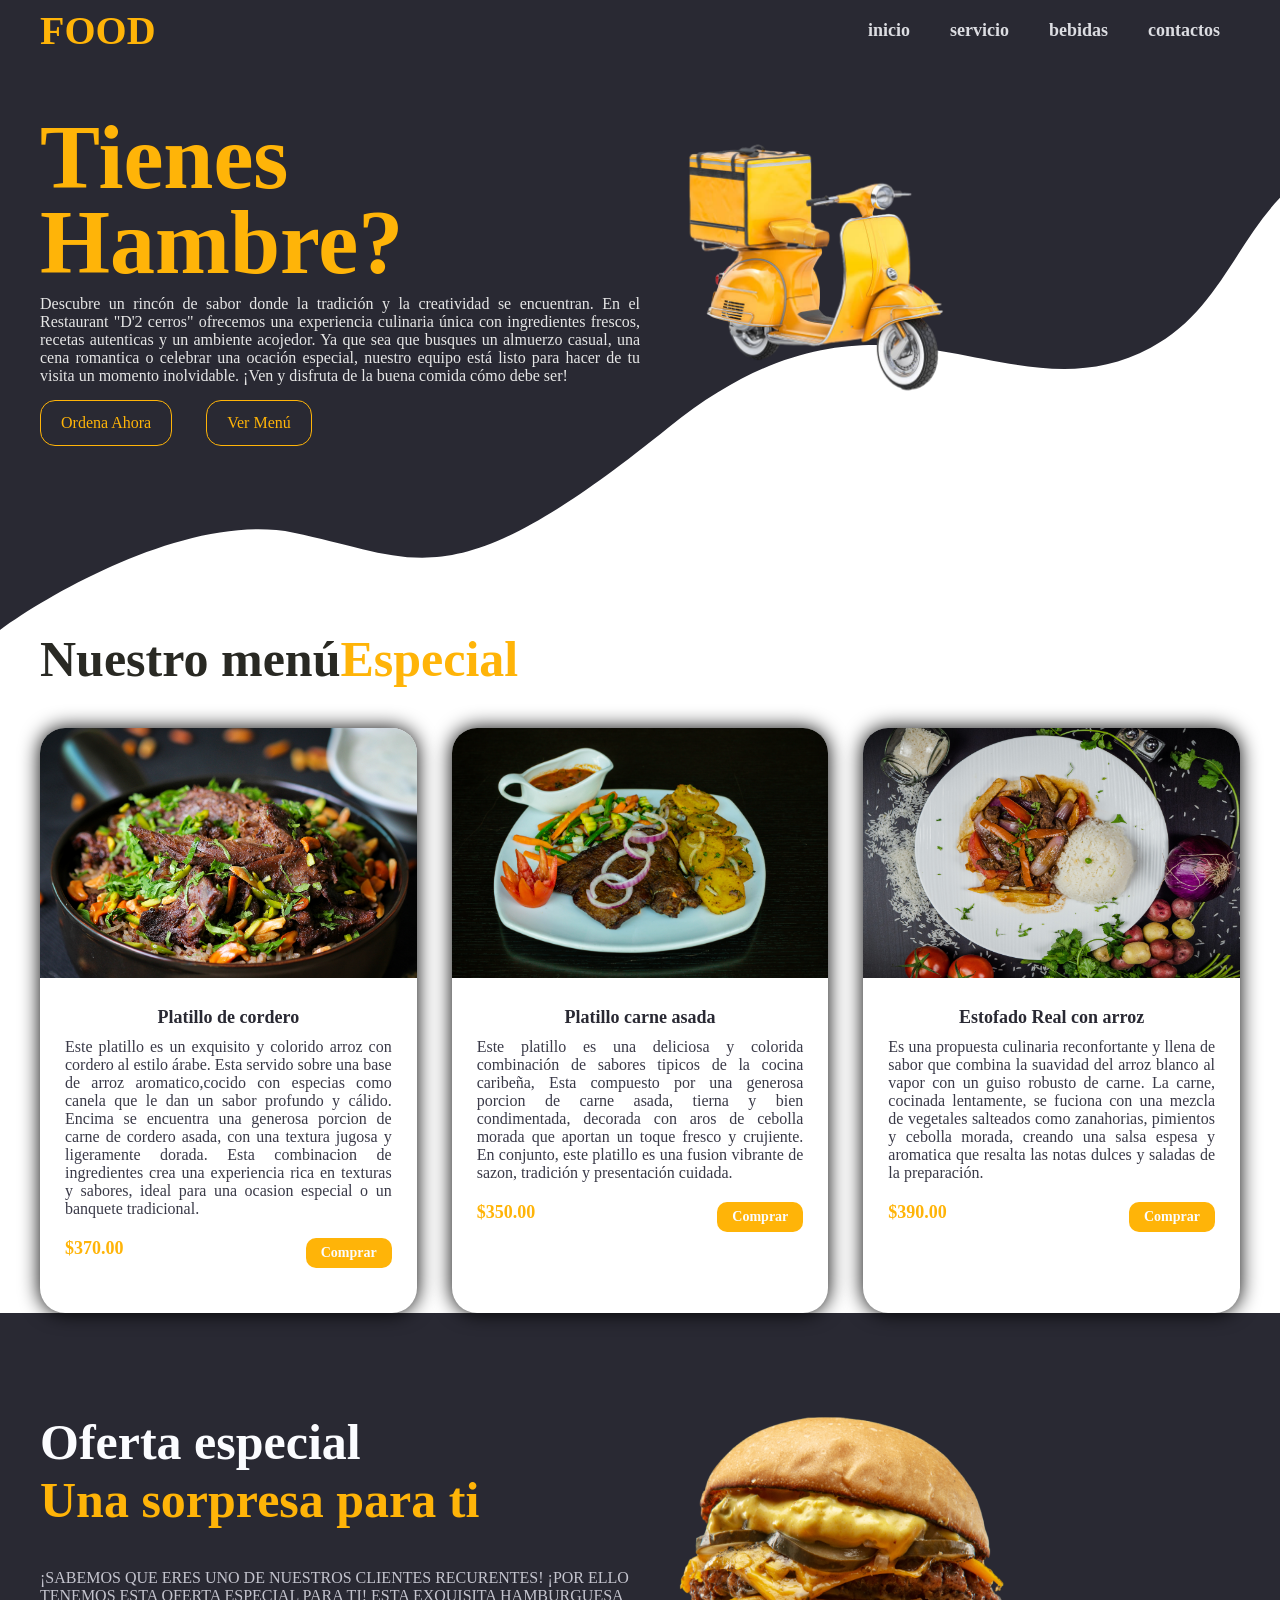
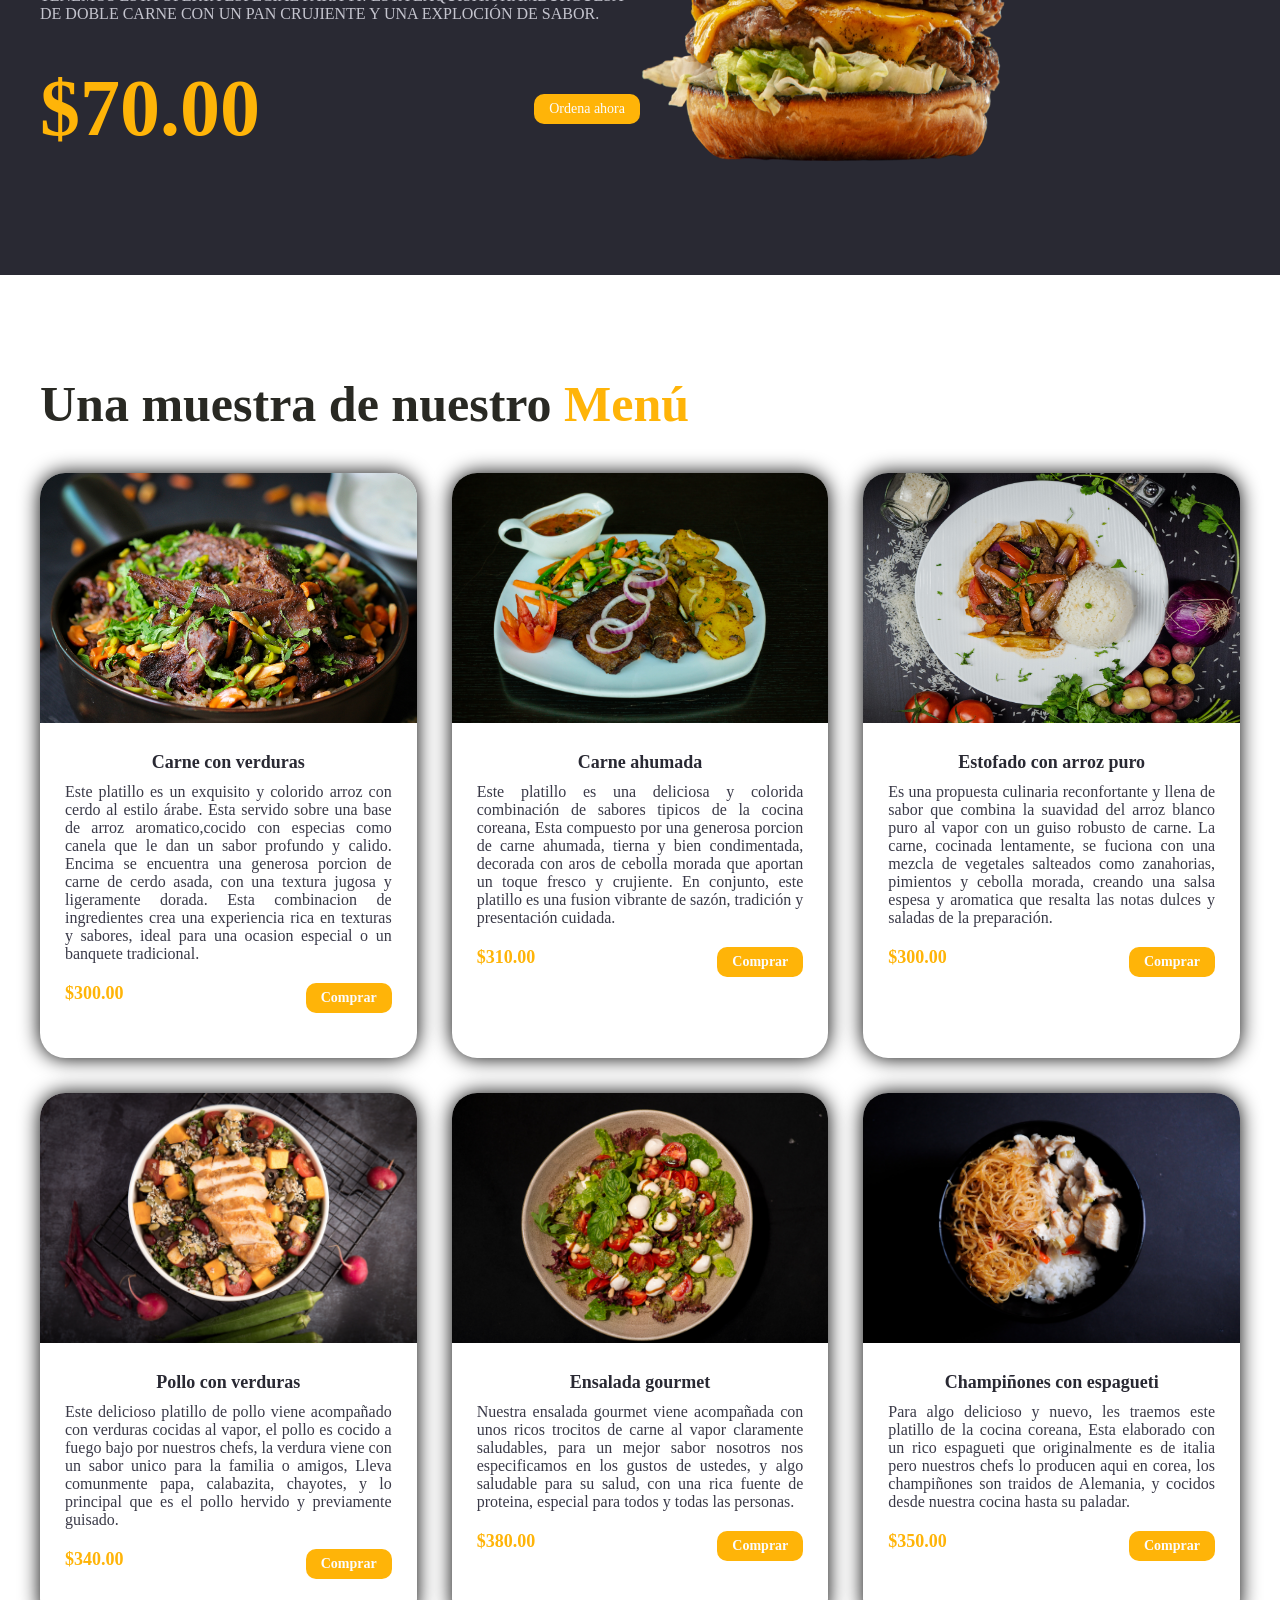
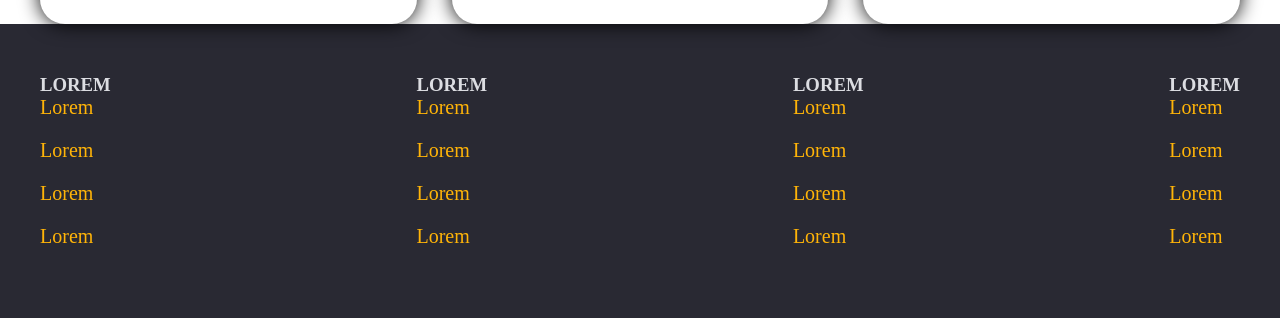
<file: index.html>
<!DOCTYPE html>
<html lang="en">
<head>
    <meta charset="UTF-8">
    <meta name="viewport" content="width=device-width, initial-scale=1.0">
    <title>Luis</title>
    <link rel="stylesheet" href="estilo.css">
</head>
<body>
    <header class="header">
         <div class="menu container">
            <a href="#" class="logo">FOOD</a>
            <input type="checkbox" id="menu"/>
            <label for="menu">
                <img src="images/menu.png" class="menu-icono" alt="">
            </label>
            <nav class="navbar">
                <ul>
                    <li><a href="#">inicio</a></li>
                    <li><a href="servicio.html">servicio</a></li>
                    <li><a href="bebidas.html">bebidas</a></li>
                    <li><a href="contacto.html">contactos</a></li>
                </ul>
            </nav>
         </div>
         <div class="header-content container">
            <div class="header-txt">
                <h1>Tienes<br> <span>Hambre?</span> </h1>
                <p>
                    Descubre un rincón de sabor donde la tradición y la creatividad
                    se encuentran. En el Restaurant "D'2 cerros" ofrecemos una 
                    experiencia culinaria única con ingredientes frescos, recetas 
                    autenticas y un ambiente acojedor. Ya que sea que busques un almuerzo 
                    casual, una cena romantica o celebrar una ocación especial, nuestro
                    equipo está listo para hacer de tu visita un momento inolvidable.
                    ¡Ven y disfruta de la buena comida cómo debe ser!
                </p>
                <div class="buttons">
                    <a href="#" class="btn-1">ordena ahora</a>
                    <a href="menu.html" class="btn-1">ver menú</a>
                </div>
            </div>
            <div class="header-img">
                <img src="images/right.png" alt="">
            </div>
         </div>
    </header>
    <section class="menu-pl container">
        <h2>Nuestro menú<span>Especial</span></h2>
        <div class="general-content">
            <div class="general-txt">
                <img src="images/pl1.jpg" alt="">
                <h3>Platillo de cordero</h3>
                <p>
                    Este platillo es un exquisito y colorido arroz
                    con cordero al estilo árabe. Esta servido sobre una base 
                    de arroz aromatico,cocido con especias como canela que le 
                    dan un sabor profundo y cálido. Encima se encuentra una generosa
                    porcion de carne de cordero asada, con una textura jugosa y 
                    ligeramente dorada. Esta combinacion de ingredientes crea una 
                    experiencia rica en texturas y sabores, ideal para una ocasion especial
                    o un banquete tradicional.
                </p>
                <div class="precio">
                    <span>$370.00</span>
                    <a href="#" class="btn-2">Comprar</a>
                </div>
            </div>
            <div class="general-txt">
                <img src="images/pl2.jpg" alt="">
                <h3>Platillo carne asada</h3>
                <p>
                    Este platillo es una deliciosa y colorida combinación de sabores
                    tipicos de la cocina caribeña, Esta compuesto por una generosa 
                    porcion de carne asada, tierna y bien condimentada, decorada con aros 
                    de cebolla morada que aportan un toque fresco y crujiente.
                    En conjunto, este platillo es una fusion vibrante de sazon, tradición 
                    y presentación cuidada.
                </p>
                <div class="precio">
                    <span>$350.00</span>
                    <a href="#" class="btn-2">Comprar</a>
                </div>
            </div>
            <div class="general-txt">
                <img src="images/pl3.jpg" alt="">
                <h3>Estofado Real con arroz</h3>
                <p>
                    Es una propuesta culinaria reconfortante y llena de sabor que 
                    combina la suavidad del arroz blanco al vapor con un guiso robusto
                    de carne. La carne, cocinada lentamente, se fuciona con una mezcla 
                    de vegetales salteados como zanahorias, pimientos y cebolla morada, 
                    creando una salsa espesa y aromatica que resalta las notas dulces 
                    y saladas de la preparación.
                </p>
                <div class="precio">
                    <span>$390.00</span>
                    <a href="#" class="btn-2">Comprar</a>
                </div>
            </div>
        </div>
    </section>
    <section class="acercade">
        <div class="acercade-content container">
            <div class="acercade-txt">
                <h2>Oferta especial <br> <span>Una sorpresa para ti</span></h2>
                <p>
                     ¡SABEMOS QUE ERES UNO DE NUESTROS CLIENTES RECURENTES! ¡POR ELLO
                     TENEMOS ESTA OFERTA ESPECIAL PARA TI! ESTA EXQUISITA HAMBURGUESA 
                     DE DOBLE CARNE CON UN PAN CRUJIENTE Y UNA EXPLOCIÓN DE SABOR.
                </p>
                <div class="hambuger">
                    <span>$70.00</span>
                    <a href="#" class="btn-2">Ordena ahora</a>
                </div>
             </div>
                <div class="acercade.img">
                    <img src="images/hambuger.png" alt="">
                </div>
        </div>
    </section>
    <section class="menu-pl container">
        <h2>Una muestra de nuestro <span>Menú</span></h2>
        <div class="general-content">
            <div class="general-txt">
                <img src="images/pl1.jpg" alt="">
                <h3>Carne con verduras</h3>
                <p>
                    Este platillo es un exquisito y colorido arroz
                    con cerdo al estilo árabe. Esta servido sobre una base 
                    de arroz aromatico,cocido con especias como canela que le 
                    dan un sabor profundo y calido. Encima se encuentra una generosa
                    porcion de carne de cerdo asada, con una textura jugosa y 
                    ligeramente dorada. Esta combinacion de ingredientes crea una 
                    experiencia rica en texturas y sabores, ideal para una ocasion especial
                    o un banquete tradicional.
                </p>
                <div class="precio">
                    <span>$300.00</span>
                    <a href="#" class="btn-2">Comprar</a>
                </div>
            </div>
            <div class="general-txt">
                <img src="images/pl2.jpg" alt="">
                <h3>Carne ahumada</h3>
                <p>
                    Este platillo es una deliciosa y colorida combinación de sabores
                    tipicos de la cocina coreana, Esta compuesto por una generosa 
                    porcion de carne ahumada, tierna y bien condimentada, decorada con aros 
                    de cebolla morada que aportan un toque fresco y crujiente.
                    En conjunto, este platillo es una fusion vibrante de sazón, tradición 
                    y presentación cuidada.
                </p>
                <div class="precio">
                    <span>$310.00</span>
                    <a href="#" class="btn-2">Comprar</a>
                </div>
            </div>
            <div class="general-txt">
                <img src="images/pl3.jpg" alt="">
                <h3>Estofado con arroz puro</h3>
                <p>
                    Es una propuesta culinaria reconfortante y llena de sabor que 
                    combina la suavidad del arroz blanco puro al vapor con un guiso robusto
                    de carne. La carne, cocinada lentamente, se fuciona con una mezcla 
                    de vegetales salteados como zanahorias, pimientos y cebolla morada, 
                    creando una salsa espesa y aromatica que resalta las notas dulces 
                    y saladas de la preparación.
                </p>
                <div class="precio">
                    <span>$300.00</span>
                    <a href="#" class="btn-2">Comprar</a>
                </div>
            </div>
            <div class="general-txt">
                <img src="images/pl4.jpg" alt="">
                <h3>Pollo con verduras</h3>
                <p>
                    Este delicioso platillo de pollo viene acompañado con verduras cocidas
                    al vapor, el pollo es cocido a fuego bajo por nuestros chefs, la 
                    verdura viene con un sabor unico para la familia o amigos, 
                    Lleva comunmente papa, calabazita, chayotes, y lo principal
                    que es el pollo hervido y previamente guisado.
                </p>
                <div class="precio">
                    <span>$340.00</span>
                    <a href="#" class="btn-2">Comprar</a>
                </div>
            </div>
            <div class="general-txt">
                <img src="images/pl5.jpg" alt="">
                <h3>Ensalada gourmet</h3>
                <p>
                    Nuestra ensalada gourmet viene acompañada con unos ricos trocitos de 
                    carne al vapor claramente saludables, para un mejor sabor nosotros
                    nos especificamos en los gustos de ustedes, y algo saludable para 
                    su salud, con una rica fuente de proteina, especial para todos
                    y todas las personas.
                </p>
                <div class="precio">
                    <span>$380.00</span>
                    <a href="#" class="btn-2">Comprar</a>
                </div>
            </div>
            <div class="general-txt">
                <img src="images/pl6.jpg" alt="">
                <h3>Champiñones con espagueti</h3>
                <p>
                    Para algo delicioso y nuevo, les traemos este platillo de la cocina 
                    coreana, Esta elaborado con un rico espagueti que originalmente es 
                    de italia pero nuestros chefs lo producen aqui en corea, los champiñones
                    son traidos de Alemania, y cocidos desde nuestra cocina hasta su paladar.
                </p>
                <div class="precio">
                    <span>$350.00</span>
                    <a href="#" class="btn-2">Comprar</a>
                </div>
            </div>
        </div>
    </section>
    <footer>
        <div class="footer">
            <div class="footer-content container">
                <div class="link">
                    <h3>Lorem</h3>
                    <ul>
                        <li><a href="#">Lorem</a></li>
                        <li><a href="#">Lorem</a></li>
                        <li><a href="#">Lorem</a></li>
                        <li><a href="#">Lorem</a></li>
                    </ul>
                </div>
                <div class="link">
                    <h3>Lorem</h3>
                    <ul>
                        <li><a href="#">Lorem</a></li>
                        <li><a href="#">Lorem</a></li>
                        <li><a href="#">Lorem</a></li>
                        <li><a href="#">Lorem</a></li>
                    </ul>
                </div>
                <div class="link">
                    <h3>Lorem</h3>
                    <ul>
                        <li><a href="#">Lorem</a></li>
                        <li><a href="#">Lorem</a></li>
                        <li><a href="#">Lorem</a></li>
                        <li><a href="#">Lorem</a></li>
                    </ul>
                </div>
                <div class="link">
                    <h3>Lorem</h3>
                    <ul>
                        <li><a href="#">Lorem</a></li>
                        <li><a href="#">Lorem</a></li>
                        <li><a href="#">Lorem</a></li>
                        <li><a href="#">Lorem</a></li>
                    </ul>
                </div>
            </div>
        </div>
    </footer>
</body>
</html>
</file>
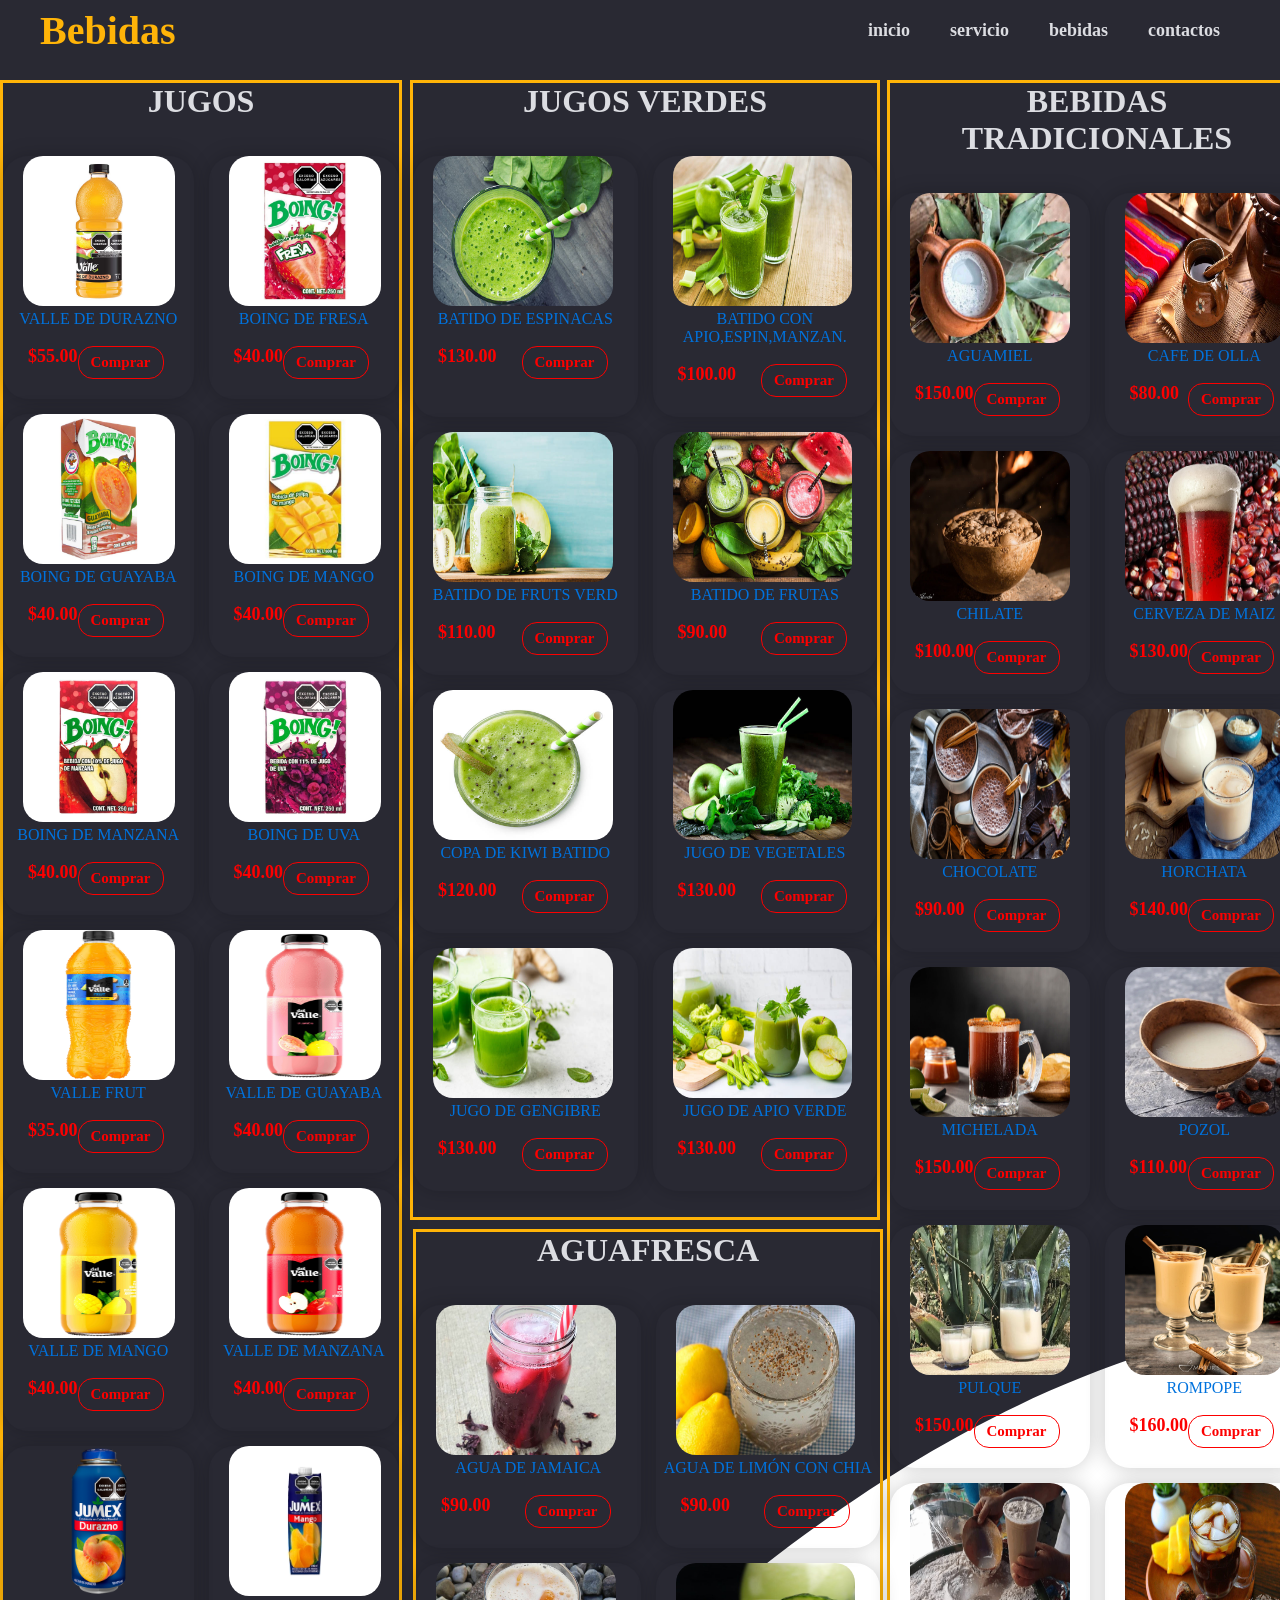
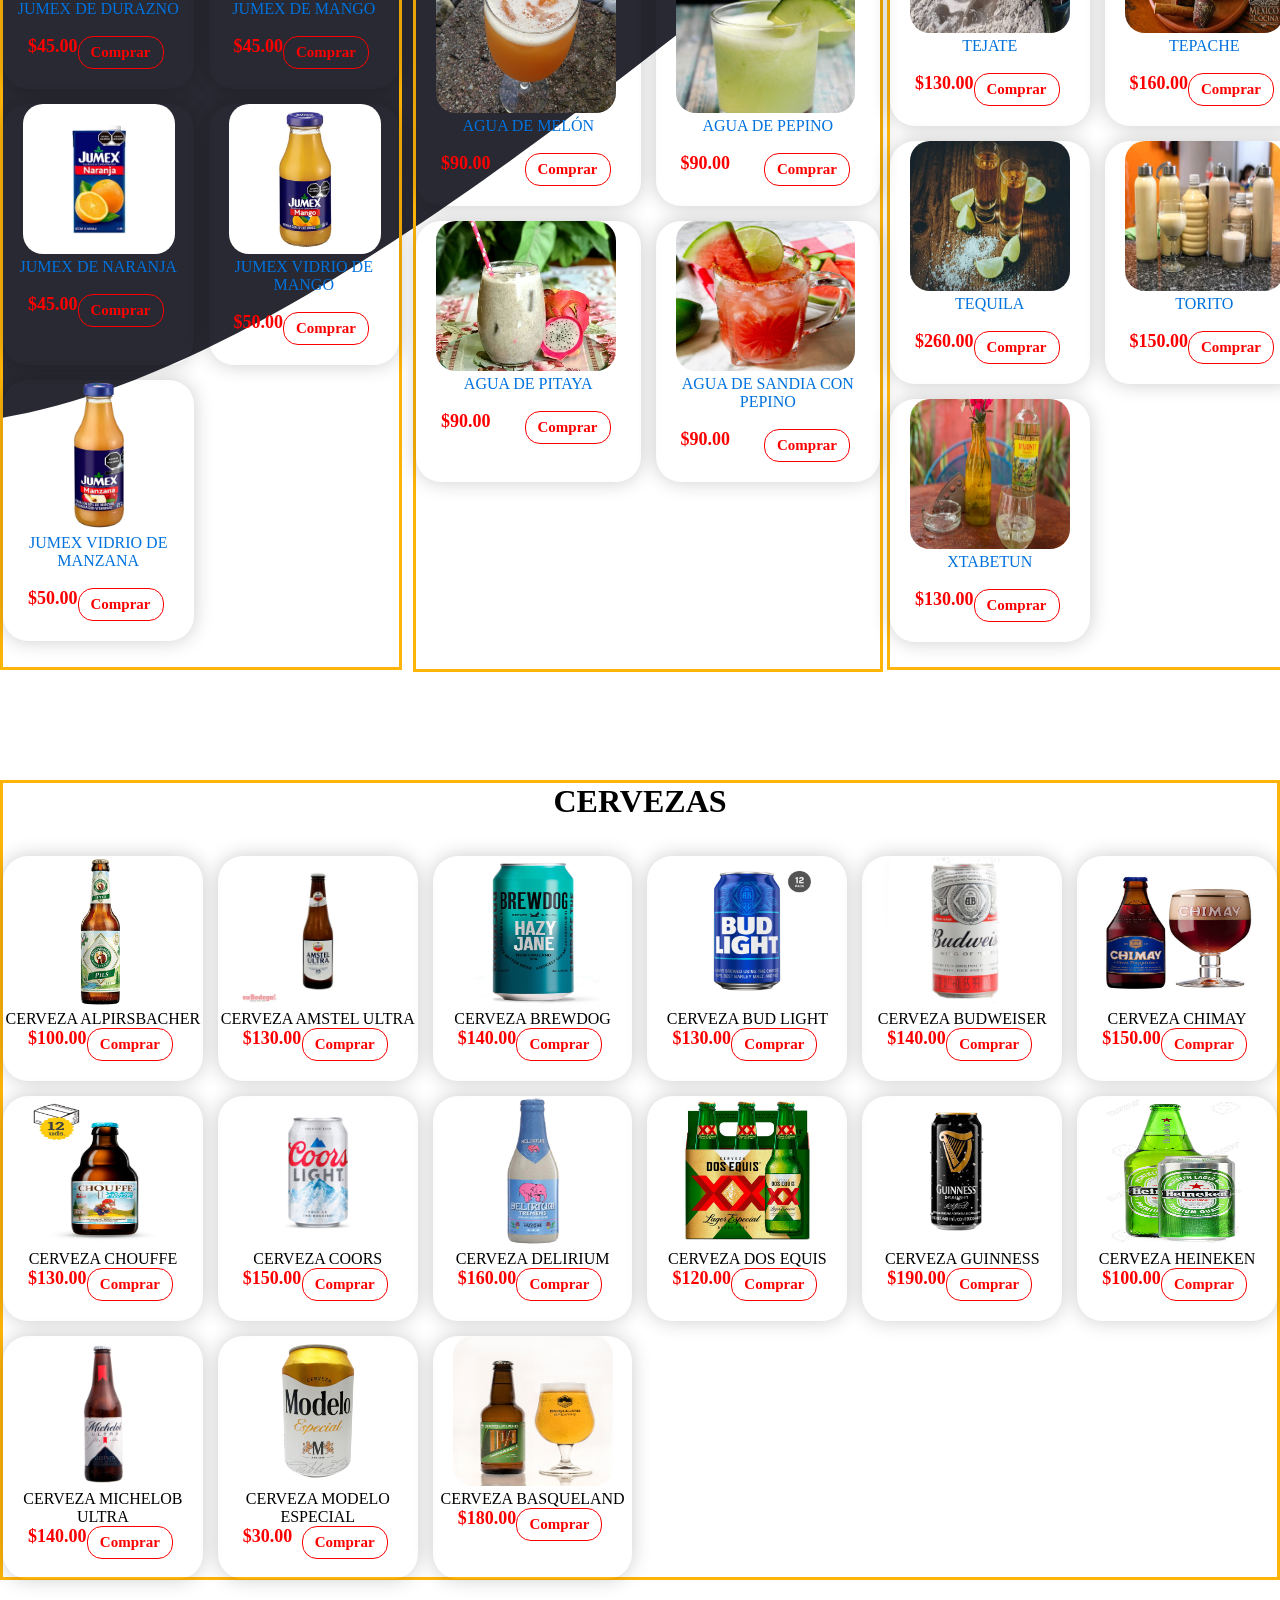
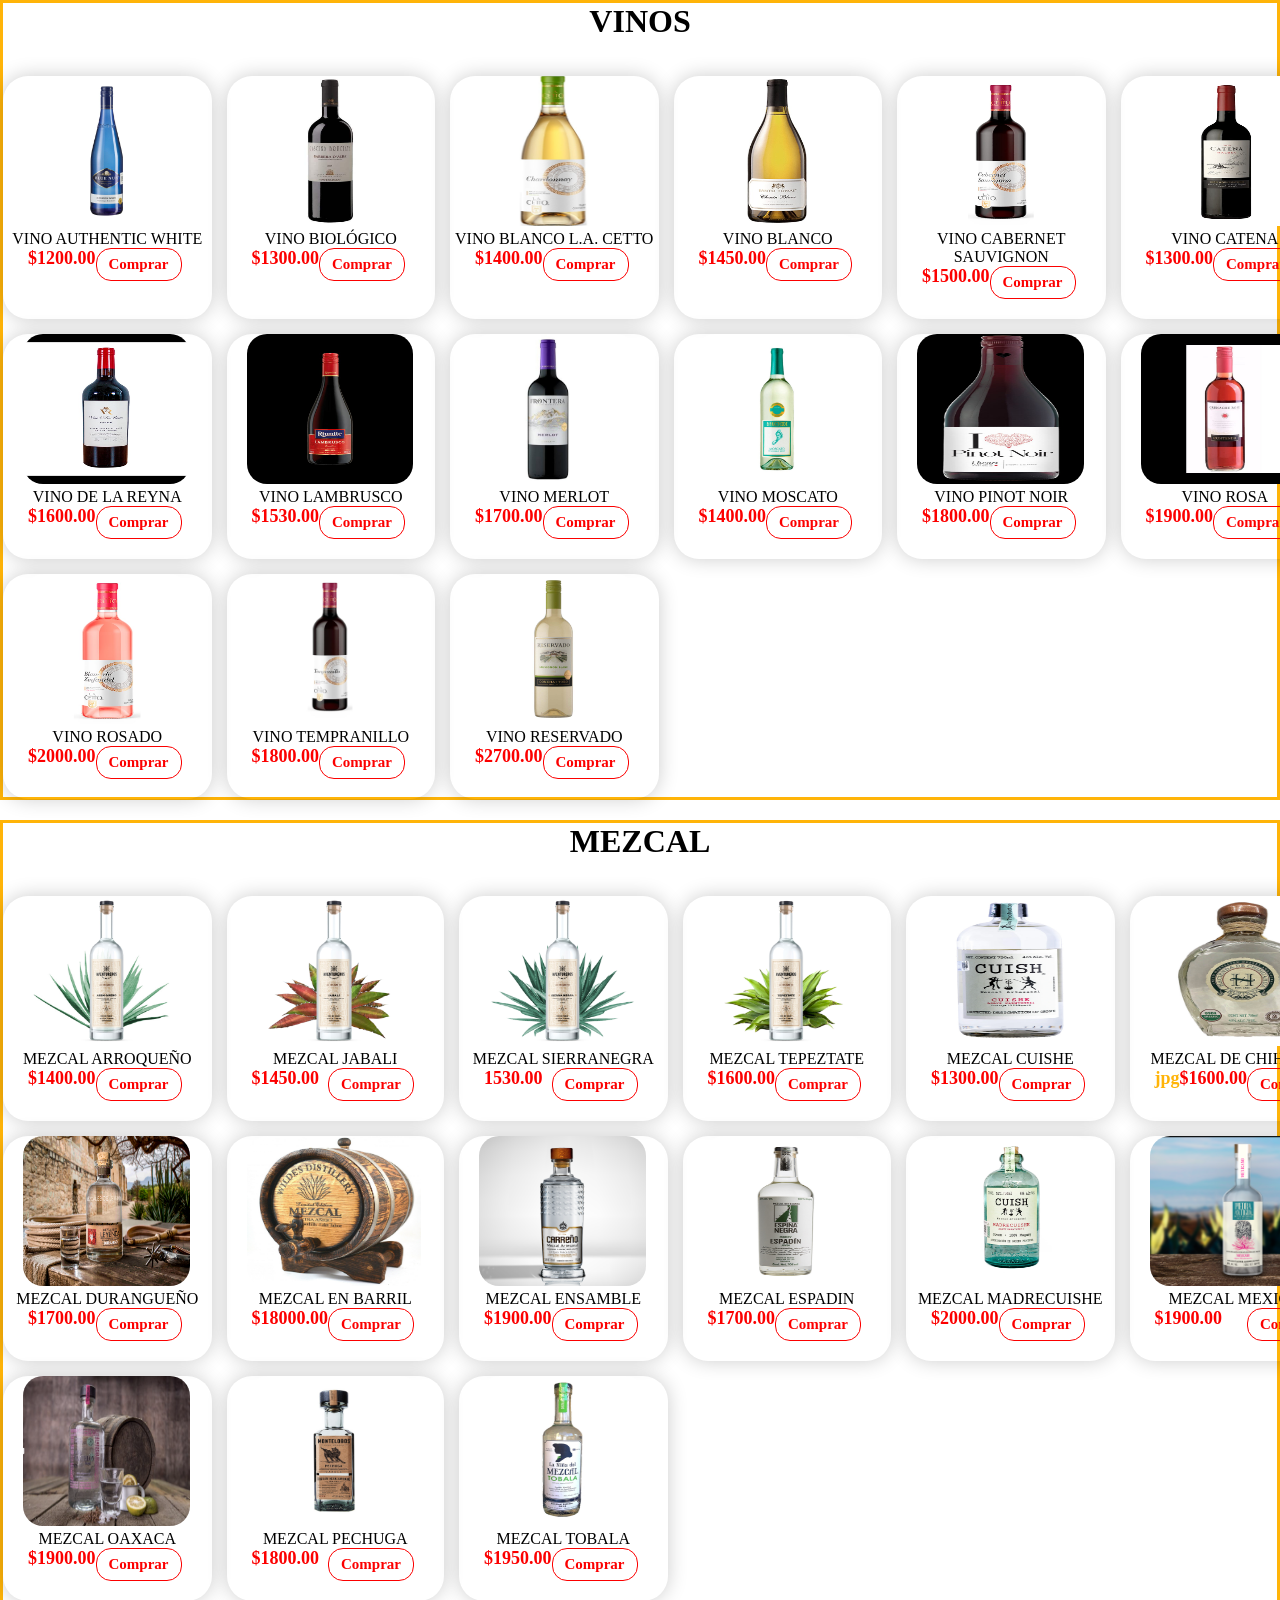
<file: bebidas.html>
<!DOCTYPE html>
<html lang="en">
<head>
    <meta charset="UTF-8">
    <meta name="viewport" content="width=device-width, initial-scale=1.0">
    <title>bebidas</title>
    <link rel="stylesheet" href="estilo.css">
</head>
<body>
    <header class="header">
         <div class="menu container">
            <a href="#" class="logo">Bebidas</a>
            <input type="checkbox" id="menu"/>
            <label for="menu">
                <img src="images/menu.png" class="menu-icono" alt="">
            </label>
            <nav class="navbar">
                <ul>
                    <li><a href="index.html">inicio</a></li>
                    <li><a href="servicio.html">servicio</a></li>
                    <li><a href="#">bebidas</a></li>
                    <li><a href="contacto.html">contactos</a></li>
                </ul>
            </nav>
         </div>
         <div class="jugos">
            <h1>JUGOS</h1>
             <br/><br/>
        <div class="jugos-content"> 
            <div class="jugs">
                <img src="images/del valle de durazno.jpg" alt="">
                <p> VALLE DE DURAZNO</p>
                <br/>
                <div class="precio">
                    <span class="pr">$55.00</span>
                    <a href="#" class="btn-5">Comprar</a>
                </div>
            </div>
            <div class="jugs">
                <img src="images/boing de fresa.jpg" alt="">
                <p> BOING DE FRESA</p>
                <br/>
                <div class="precio">
                    <span class="pr">$40.00</span>
                    <a href="#" class="btn-5">Comprar</a>
                </div>
            </div>
            <div class="jugs">
                <img src="images/boing de guayaba.jpg" alt="">
                <p> BOING DE GUAYABA</p>
                <br/>
                <div class="precio">
                    <span class="pr">$40.00</span>
                    <a href="#" class="btn-5">Comprar</a>
                </div>
            </div>
            <div class="jugs">
                <img src="images/boing de mango.jpg" alt="">
                <p> BOING DE MANGO</p>
                <br/>
                <div class="precio">
                    <span class="pr">$40.00</span>
                    <a href="#" class="btn-5">Comprar</a>
                </div>
            </div>
            <div class="jugs">
                <img src="images/boing de manzana.jpg" alt="">
                <p> BOING DE MANZANA</p>
                <br/>
                <div class="precio">
                    <span class="pr">$40.00</span>
                    <a href="#" class="btn-5">Comprar</a>
                </div>
            </div>
            <div class="jugs">
                <img src="images/boing de uva.jpg" alt="">
                <p> BOING DE UVA</p>
                <br/>
                <div class="precio">
                    <span class="pr">$40.00</span>
                    <a href="#" class="btn-5">Comprar</a>
                </div>
            </div>
            <div class="jugs">
                <img src="images/del valle frut citricos.jpg" alt="">
                <p> VALLE FRUT</p>
                <br/>
                <div class="precio">
                    <span class="pr">$35.00</span>
                    <a href="#" class="btn-5">Comprar</a>
                </div>
            </div>
            <div class="jugs">
                <img src="images/del valle guayaba.jpg" alt="">
                <p> VALLE DE GUAYABA</p>
                <br/>
                <div class="precio">
                    <span class="pr">$40.00</span>
                    <a href="#" class="btn-5">Comprar</a>
                </div>
            </div>
            <div class="jugs">
                <img src="images/del valle mango.jpg" alt="">
                <p> VALLE DE MANGO</p>
                <br/>
                <div class="precio">
                    <span class="pr">$40.00</span>
                    <a href="#" class="btn-5">Comprar</a>
                </div>
            </div>
            <div class="jugs">
                <img src="images/del valle manzana.jpg" alt="">
                <p> VALLE DE MANZANA</p>
                <br/>
                <div class="precio">
                    <span class="pr">$40.00</span>
                    <a href="#" class="btn-5">Comprar</a>
                </div>
            </div>
            <div class="jugs">
                <img src="images/jumex de durazno.png" alt="">
                <p> JUMEX DE DURAZNO</p>
                <br/>
                <div class="precio">
                    <span class="pr">$45.00</span>
                    <a href="#" class="btn-5">Comprar</a>
                </div>
            </div>
            <div class="jugs">
                <img src="images/jumex de mango.jpg" alt="">
                <p> JUMEX DE MANGO</p>
                <br/>
                <div class="precio">
                    <span class="pr">$45.00</span>
                    <a href="#" class="btn-5">Comprar</a>
                </div>
            </div>
            <div class="jugs">
                <img src="images/jumex de naranja.jpg" alt="">
                <p> JUMEX DE NARANJA</p>
                <br/>
                <div class="precio">
                    <span class="pr">$45.00</span>
                    <a href="#" class="btn-5">Comprar</a>
                </div>
            </div>
            <div class="jugs">
                <img src="images/jumex vidrio de mango.jpg" alt="">
                <p> JUMEX VIDRIO DE MANGO</p>
                <br/>
                <div class="precio">
                    <span class="pr">$50.00</span>
                    <a href="#" class="btn-5">Comprar</a>
                </div>
            </div>
            <div class="jugs">
                <img src="images/jumex vidrio de manzana.png" alt="">
                <p> JUMEX VIDRIO DE MANZANA</p>
                <br/>
                <div class="precio">
                    <span class="pr">$50.00</span>
                    <a href="#" class="btn-5">Comprar</a>
                </div>
            </div>
        </div>
         </div>
         <div class="jugos-verd">
            <h1>JUGOS VERDES</h1>
             <br/><br/>
            <div class="jugos-content"> 
            <div class="jugs">
                <img src="images/Batido de espinacas.jpg" alt="">
                <p> BATIDO DE ESPINACAS</p>
                <br/>
                <div class="precio">
                    <span class="pr">$130.00</span>
                    <a href="#" class="btn-5">Comprar</a>
                </div>
            </div>
            <div class="jugs">
                <img src="images/Batido con apio, espinacas y manzana.jpg" alt="">
                <p> BATIDO CON APIO,ESPIN,MANZAN.</p>
                <br/>
                <div class="precio">
                    <span class="pr">$100.00</span>
                    <a href="#" class="btn-5">Comprar</a>
                </div>
            </div>
            <div class="jugs">
                <img src="images/Batidos de frutas verdes.jpg" alt="">
                <p> BATIDO DE FRUTS VERD</p>
                <br/>
                <div class="precio">
                    <span class="pr">$110.00</span>
                    <a href="#" class="btn-5">Comprar</a>
                </div>
            </div>
            <div class="jugs">
                <img src="images/Batidos de frutas.jpg" alt="">
                <p> BATIDO DE FRUTAS</p>
                <br/>
                <div class="precio">
                    <span class="pr">$90.00</span>
                    <a href="#" class="btn-5">Comprar</a>
                </div>
            </div>
            <div class="jugs">
                <img src="images/Copa de kiwi batido.jpg" alt="">
                <p> COPA DE KIWI BATIDO</p>
                <br/>
                <div class="precio">
                    <span class="pr">$120.00</span>
                    <a href="#" class="btn-5">Comprar</a>
                </div>
            </div>
            <div class="jugs">
                <img src="images/Jugo de vegetales.jpg" alt="">
                <p> JUGO DE VEGETALES</p>
                <br/>
                <div class="precio">
                    <span class="pr">$130.00</span>
                    <a href="#" class="btn-5">Comprar</a>
                </div>
            </div>
            <div class="jugs">
                <img src="images/Jugo de jengibre.jpg" alt="">
                <p> JUGO DE GENGIBRE</p>
                <br/>
                <div class="precio">
                    <span class="pr">$130.00</span>
                    <a href="#" class="btn-5">Comprar</a>
                </div>
            </div>
            <div class="jugs">
                <img src="images/Jugo de apio verde.jpg" alt="">
                <p> JUGO DE APIO VERDE</p>
                <br/>
                <div class="precio">
                    <span class="pr">$130.00</span>
                    <a href="#" class="btn-5">Comprar</a>
                </div>
            </div>
        </div>
            <div class="aguafresca">
                <h1>AGUAFRESCA</h1>
                 <br/><br/>
            <div class="jugos-content"> 
            <div class="jugs">
                <img src="images/agua de jamaica.jpg" alt="">
                <p> AGUA DE JAMAICA</p>
                <br/>
                <div class="precio">
                    <span class="pr">$90.00</span>
                    <a href="#" class="btn-5">Comprar</a>
                </div>
            </div>
            <div class="jugs">
                <img src="images/agua de limón con chía.jpg" alt="">
                <p> AGUA DE LIMÓN CON CHIA</p>
                <br/>
                <div class="precio">
                    <span class="pr">$90.00</span>
                    <a href="#" class="btn-5">Comprar</a>
                </div>
            </div>
            <div class="jugs">
                <img src="images/agua de melon.jpg" alt="">
                <p> AGUA DE MELÓN</p>
                <br/>
                <div class="precio">
                    <span class="pr">$90.00</span>
                    <a href="#" class="btn-5">Comprar</a>
                </div>
            </div>
            <div class="jugs">
                <img src="images/agua de pepino.jpg">
                <p> AGUA DE PEPINO</p>
                <br/>
                <div class="precio">
                    <span class="pr">$90.00</span>
                    <a href="#" class="btn-5">Comprar</a>
                </div>
            </div>
            <div class="jugs">
                <img src="images/agua de pitaya.jpg" alt="">
                <p> AGUA DE PITAYA</p>
                <br/>
                <div class="precio">
                    <span class="pr">$90.00</span>
                    <a href="#" class="btn-5">Comprar</a>
                </div>
            </div>
            <div class="jugs">
                <img src="images/agua de sandía con pepino.jpg" alt="">
                <p> AGUA DE SANDIA CON PEPINO</p>
                <br/>
                <div class="precio">
                    <span class="pr">$90.00</span>
                    <a href="#" class="btn-5">Comprar</a>
                </div>
            </div>
        </div>
        </div>
         </div>
         <div class="bebidas-trad">
            <h1>BEBIDAS TRADICIONALES</h1>
              <br/><br/>
        <div class="jugos-content"> 
            <div class="jugs">
                <img src="images/aguamiel.jpg" alt="">
                <p> AGUAMIEL</p>
                <br/>
                <div class="precio">
                    <span class="pr">$150.00</span>
                    <a href="#" class="btn-5">Comprar</a>
                </div>
            </div>
            <div class="jugs">
                <img src="images/café de olla.jpg" alt="">
                <p> CAFE DE OLLA</p>
                <br/>
                <div class="precio">
                    <span class="pr">$80.00</span>
                    <a href="#" class="btn-5">Comprar</a>
                </div>
            </div>
            <div class="jugs">
                <img src="images/chilate.jpg" alt="">
                <p> CHILATE</p>
                <br/>
                <div class="precio">
                    <span class="pr">$100.00</span>
                    <a href="#" class="btn-5">Comprar</a>
                </div>
            </div>
            <div class="jugs">
                <img src="images/cerveza de maiz.jpg" alt="">
                <p> CERVEZA DE MAIZ</p>
                <br/>
                <div class="precio">
                    <span class="pr">$130.00</span>
                    <a href="#" class="btn-5">Comprar</a>
                </div>
            </div>
            <div class="jugs">
                <img src="images/chocolate.jpg" alt="">
                <p> CHOCOLATE</p>
                <br/>
                <div class="precio">
                    <span class="pr">$90.00</span>
                    <a href="#" class="btn-5">Comprar</a>
                </div>
            </div>
            <div class="jugs">
                <img src="images/horchata.jpg" alt="">
                <p> HORCHATA</p>
                <br/>
                <div class="precio">
                    <span class="pr">$140.00</span>
                    <a href="#" class="btn-5">Comprar</a>
                </div>
            </div>
            <div class="jugs">
                <img src="images/michelada.jpg" alt="">
                <p> MICHELADA</p>
                <br/>
                <div class="precio">
                    <span class="pr">$150.00</span>
                    <a href="#" class="btn-5">Comprar</a>
                </div>
            </div>
            <div class="jugs">
                <img src="images/Pozol.jpg" alt="">
                <p> POZOL</p>
                <br/>
                <div class="precio">
                    <span class="pr">$110.00</span>
                    <a href="#" class="btn-5">Comprar</a>
                </div>
            </div>
            <div class="jugs">
                <img src="images/pulque.jpg" alt="">
                <p> PULQUE</p>
                <br/>
                <div class="precio">
                    <span class="pr">$150.00</span>
                    <a href="#" class="btn-5">Comprar</a>
                </div>
            </div>
            <div class="jugs">
                <img src="images/Rompope.jpg" alt="">
                <p> ROMPOPE</p>
                <br/>
                <div class="precio">
                    <span class="pr">$160.00</span>
                    <a href="#" class="btn-5">Comprar</a>
                </div>
            </div>
            <div class="jugs">
                <img src="images/Tejate.jpg" alt="">
                <p> TEJATE</p>
                <br/>
                <div class="precio">
                    <span class="pr">$130.00</span>
                    <a href="#" class="btn-5">Comprar</a>
                </div>
            </div>
            <div class="jugs">
                <img src="images/Tepache.jpg" alt="">
                <p> TEPACHE</p>
                <br/>
                <div class="precio">
                    <span class="pr">$160.00</span>
                    <a href="#" class="btn-5">Comprar</a>
                </div>
            </div>
            <div class="jugs">
                <img src="images/tequila.jpg" alt="">
                <p> TEQUILA</p>
                <br/>
                <div class="precio">
                    <span class="pr">$260.00</span>
                    <a href="#" class="btn-5">Comprar</a>
                </div>
            </div>
            <div class="jugs">
                <img src="images/torito.jpg" alt="">
                <p> TORITO</p>
                <br/>
                <div class="precio">
                    <span class="pr">$150.00</span>
                    <a href="#" class="btn-5">Comprar</a>
                </div>
            </div>
            <div class="jugs">
                <img src="images/xtabetún.jpg" alt="">
                <p> XTABETUN</p>
                <br/>
                <div class="precio">
                    <span class="pr">$130.00</span>
                    <a href="#" class="btn-5">Comprar</a>
                </div>
            </div>
         </div>
    </header>
    <div class="cerveza">
        <h1>CERVEZAS</h1>
        <br/><br/>
        <div class="cerve-content">
            <div class="cerv">
                <img src="images/Alpirsbacher.jpg" alt="">
                <p>CERVEZA Alpirsbacher</p>
                <div class="precio">
                    <span class="pr">$100.00</span>
                    <a href="#" class="btn-5">Comprar</a>
                </div>
            </div>
            <div class="cerv">
                <img src="images/Amstel ultra.webp" alt="">
                <p>CERVEZA Amstel ultra</p>
                <div class="precio">
                    <span class="pr">$130.00</span>
                    <a href="#" class="btn-5">Comprar</a>
                </div>
            </div>
            <div class="cerv">
                <img src="images/Brewdog.jpg" alt="">
                <p>CERVEZA Brewdog</p>
                <div class="precio">
                    <span class="pr">$140.00</span>
                    <a href="#" class="btn-5">Comprar</a>
                </div>
            </div>
            <div class="cerv">
                <img src="images/Bud light.png" alt="">
                <p>CERVEZA Bud light</p>
                <div class="precio">
                    <span class="pr">$130.00</span>
                    <a href="#" class="btn-5">Comprar</a>
                </div>
            </div>
            <div class="cerv">
                <img src="images/Cerveza Budweiser.jpg" alt="">
                <p>CERVEZA Budweiser</p>
                <div class="precio">
                    <span class="pr">$140.00</span>
                    <a href="#" class="btn-5">Comprar</a>
                </div>
            </div>
            <div class="cerv">
                <img src="images/Chimay.jpg" alt="">
                <p>CERVEZA Chimay</p>
                <div class="precio">
                    <span class="pr">$150.00</span>
                    <a href="#" class="btn-5">Comprar</a>
                </div>
            </div>
            <div class="cerv">
                <img src="images/Chouffe.jpg" alt="">
                <p>CERVEZA Chouffe</p>
                <div class="precio">
                    <span class="pr">$130.00</span>
                    <a href="#" class="btn-5">Comprar</a>
                </div>
            </div>
            <div class="cerv">
                <img src="images/Coors.jpg" alt="">
                <p>CERVEZA Coors</p>
                <div class="precio">
                    <span class="pr">$150.00</span>
                    <a href="#" class="btn-5">Comprar</a>
                </div>
            </div>
            <div class="cerv">
                <img src="images/Delirium.jpg" alt="">
                <p>CERVEZA Delirium</p>
                <div class="precio">
                    <span class="pr">$160.00</span>
                    <a href="#" class="btn-5">Comprar</a>
                </div>
            </div>
            <div class="cerv">
                <img src="images/Dos esquis.jpg" alt="">
                <p>CERVEZA dos equis</p>
                <div class="precio">
                    <span class="pr">$120.00</span>
                    <a href="#" class="btn-5">Comprar</a>
                </div>
            </div>
            <div class="cerv">
                <img src="images/Guinness.png" alt="">
                <p>CERVEZA Guinness</p>
                <div class="precio">
                    <span class="pr">$190.00</span>
                    <a href="#" class="btn-5">Comprar</a>
                </div>
            </div>
            <div class="cerv">
                <img src="images/Heineken.jpg" alt="">
                <p>CERVEZA Heineken</p>
                <div class="precio">
                    <span class="pr">$100.00</span>
                    <a href="#" class="btn-5">Comprar</a>
                </div>
            </div>
            <div class="cerv">
                <img src="images/Michelob ultra.jpg" alt="">
                <p>CERVEZA Michelob ultra</p>
                <div class="precio">
                    <span class="pr">$140.00</span>
                    <a href="#" class="btn-5">Comprar</a>
                </div>
            </div>
            <div class="cerv">
                <img src="images/Modelo especial.jpg" alt="">
                <p>CERVEZA Modelo especial</p>
                <div class="precio">
                    <span class="pr">$30.00</span>
                    <a href="#" class="btn-5">Comprar</a>
                </div>
            </div>
             <div class="cerv">
                <img src="images/Basqueland.jpg" alt="">
                <p>CERVEZA Basqueland</p>
                <div class="precio">
                    <span class="pr">$180.00</span>
                    <a href="#" class="btn-5">Comprar</a>
                </div>
            </div>
        </div>
    </div>
    <div class="vino">
        <h1>VINOS</h1>
         <br/><br/>
        <div class="cerve-content">
            <div class="cerv">
                <img src="images/Vino AUTHENTIC WHITE.jpg" alt="">
                <p>vino AUTHENTIC WHITE </p>
                <div class="precio">
                    <span class="pr">$1200.00</span>
                    <a href="#" class="btn-5">Comprar</a>
                </div>
            </div>
            <div class="cerv">
                <img src="images/Vino Biológico.jpg" alt="">
                <p>Vino Biológico</p>
                <div class="precio">
                    <span class="pr">$1300.00</span>
                    <a href="#" class="btn-5">Comprar</a>
                </div>
            </div>
            <div class="cerv">
                <img src="images/vino blanco l.a. cetto.jpg" alt="">
                <p>vino blanco l.a. cetto</p>
                <div class="precio">
                    <span class="pr">$1400.00</span>
                    <a href="#" class="btn-5">Comprar</a>
                </div>
            </div>
            <div class="cerv">
                <img src="images/Vino blanco.jpg" alt="">
                <p>Vino blanco</p>
                <div class="precio">
                    <span class="pr">$1450.00</span>
                    <a href="#" class="btn-5">Comprar</a>
                </div>
            </div>
            <div class="cerv">
                <img src="images/Vino Cabernet Sauvignon.jpg" alt="">
                <p>Vino Cabernet Sauvignon</p>
                <div class="precio">
                    <span class="pr">$1500.00</span>
                    <a href="#" class="btn-5">Comprar</a>
                </div>
            </div>
            <div class="cerv">
                <img src="images/vino catena.jpg" alt="">
                <p>vino catena</p>
                <div class="precio">
                    <span class="pr">$1300.00</span>
                    <a href="#" class="btn-5">Comprar</a>
                </div>
            </div>
            <div class="cerv">
                <img src="images/vino de la reyna.jpg" alt="">
                <p>vino de la reyna</p>
                <div class="precio">
                    <span class="pr">$1600.00</span>
                    <a href="#" class="btn-5">Comprar</a>
                </div>
            </div>
            <div class="cerv">
                <img src="images/Vino Lambrusco.jpg" alt="">
                <p>Vino Lambrusco</p>
                <div class="precio">
                    <span class="pr">$1530.00</span>
                    <a href="#" class="btn-5">Comprar</a>
                </div>
            </div>
            <div class="cerv">
                <img src="images/Vino merlot.jpg" alt="">
                <p>Vino merlot</p>
                <div class="precio">
                    <span class="pr">$1700.00</span>
                    <a href="#" class="btn-5">Comprar</a>
                </div>
            </div>
            <div class="cerv">
                <img src="images/Vino moscato.jpg" alt="">
                <p>Vino moscato</p>
                <div class="precio">
                    <span class="pr">$1400.00</span>
                    <a href="#" class="btn-5">Comprar</a>
                </div>
            </div>
            <div class="cerv">
                <img src="images/vino pinot noir.jpg" alt="">
                <p>vino pinot noir</p>
                <div class="precio">
                    <span class="pr">$1800.00</span>
                    <a href="#" class="btn-5">Comprar</a>
                </div>
            </div>
            <div class="cerv">
                <img src="images/Vino rosa.jpg" alt="">
                <p>Vino rosa</p>
                <div class="precio">
                    <span class="pr">$1900.00</span>
                    <a href="#" class="btn-5">Comprar</a>
                </div>
            </div>
            <div class="cerv">
                <img src="images/Vino rosado.jpg" alt="">
                <p>Vino rosado</p>
                <div class="precio">
                    <span class="pr">$2000.00</span>
                    <a href="#" class="btn-5">Comprar</a>
                </div>
            </div>
            <div class="cerv">
                <img src="images/Vino tempranillo.jpg" alt="">
                <p>Vino tempranillo</p>
                <div class="precio">
                    <span class="pr">$1800.00</span>
                    <a href="#" class="btn-5">Comprar</a>
                </div>
            </div>
             <div class="cerv">
                <img src="images/VinoReservado.jpg" alt="">
                <p>Vino Reservado</p>
                <div class="precio">
                    <span class="pr">$2700.00</span>
                    <a href="#" class="btn-5">Comprar</a>
                </div>
            </div>
        </div>
    </div>
    <div class="mezcal">
        <h1>MEZCAL</h1>
         <br/><br/>
        <div class="cerve-content">
            <div class="cerv">
                <img src="images/mez arroqueno.jpg" alt="">
                <p>mezcal arroqueño</p>
                <div class="precio">
                    <span class="pr">$1400.00</span>
                    <a href="#" class="btn-5">Comprar</a>
                </div>
            </div>
            <div class="cerv">
                <img src="images/mez jabali.jpg" alt="">
                <p>mezcal jabali</p>
                <div class="precio">
                    <span class="pr">$1450.00</span>
                    <a href="#" class="btn-5">Comprar</a>
                </div>
            </div>
            <div class="cerv">
                <img src="images/mez sierranegra.jpg" alt="">
                <p>mezcal sierranegra</p>
                <div class="precio">
                    <span class="pr">1530.00</span>
                    <a href="#" class="btn-5">Comprar</a>
                </div>
            </div>
            <div class="cerv">
                <img src="images/mez tepeztate.jpg" alt="">
                <p>mezcal tepeztate</p>
                <div class="precio">
                    <span class="pr">$1600.00</span>
                    <a href="#" class="btn-5">Comprar</a>
                </div>
            </div>
            <div class="cerv">
                <img src="images/Mezcal Cuishe.webp" alt="">
                <p>Mezcal Cuishe</p>
                <div class="precio">
                    <span class="pr">$1300.00</span>
                    <a href="#" class="btn-5">Comprar</a>
                </div>
            </div>
            <div class="cerv">
                <img src="images/Mezcal de chihuahua.jpg" alt="">
                <p>Mezcal de chihuahua</p>
                <div class="precio">jpg
                    <span class="pr">$1600.00</span>
                    <a href="#" class="btn-5">Comprar</a>
                </div>
            </div>
            <div class="cerv">
                <img src="images/Mezcal durangueño.jpg" alt="">
                <p>Mezcal durangueño</p>
                <div class="precio">
                    <span class="pr">$1700.00</span>
                    <a href="#" class="btn-5">Comprar</a>
                </div>
            </div>
            <div class="cerv">
                <img src="images/Mezcal en barril.jpg" alt="">
                <p>Mezcal en barril</p>
                <div class="precio">
                    <span class="pr">$18000.00</span>
                    <a href="#" class="btn-5">Comprar</a>
                </div>
            </div>
            <div class="cerv">
                <img src="images/Mezcal ensamble.png" alt="">
                <p>Mezcal ensamble</p>
                <div class="precio">
                    <span class="pr">$1900.00</span>
                    <a href="#" class="btn-5">Comprar</a>
                </div>
            </div>
            <div class="cerv">
                <img src="images/Mezcal Espadin.webp" alt="">
                <p>Mezcal Espadin</p>
                <div class="precio">
                    <span class="pr">$1700.00</span>
                    <a href="#" class="btn-5">Comprar</a>
                </div>
            </div>
            <div class="cerv">
                <img src="images/Mezcal madrecuishe.webp" alt="">
                <p>Mezcal madrecuishe</p>
                <div class="precio">
                    <span class="pr">$2000.00</span>
                    <a href="#" class="btn-5">Comprar</a>
                </div>
            </div>
            <div class="cerv">
                <img src="images/Mezcal mexicano.png" alt="">
                <p>Mezcal mexicano</p>
                <div class="precio">
                    <span class="pr">$1900.00</span>
                    <a href="#" class="btn-5">Comprar</a>
                </div>
            </div>
            <div class="cerv">
                <img src="images/Mezcal Oaxaca.png" alt="">
                <p>Mezcal Oaxaca</p>
                <div class="precio">
                    <span class="pr">$1900.00</span>
                    <a href="#" class="btn-5">Comprar</a>
                </div>
            </div>
            <div class="cerv">
                <img src="images/Mezcal pechuga.png" alt="">
                <p>Mezcal pechuga</p>
                <div class="precio">
                    <span class="pr">$1800.00</span>
                    <a href="#" class="btn-5">Comprar</a>
                </div>
            </div>
             <div class="cerv">
                <img src="images/Mezcal tobala.jpg" alt="">
                <p>Mezcal tobala</p>
                <div class="precio">
                    <span class="pr">$1950.00</span>
                    <a href="#" class="btn-5">Comprar</a>
                </div>
            </div>
        </div>
    </div>
</body>
</html>
</file>
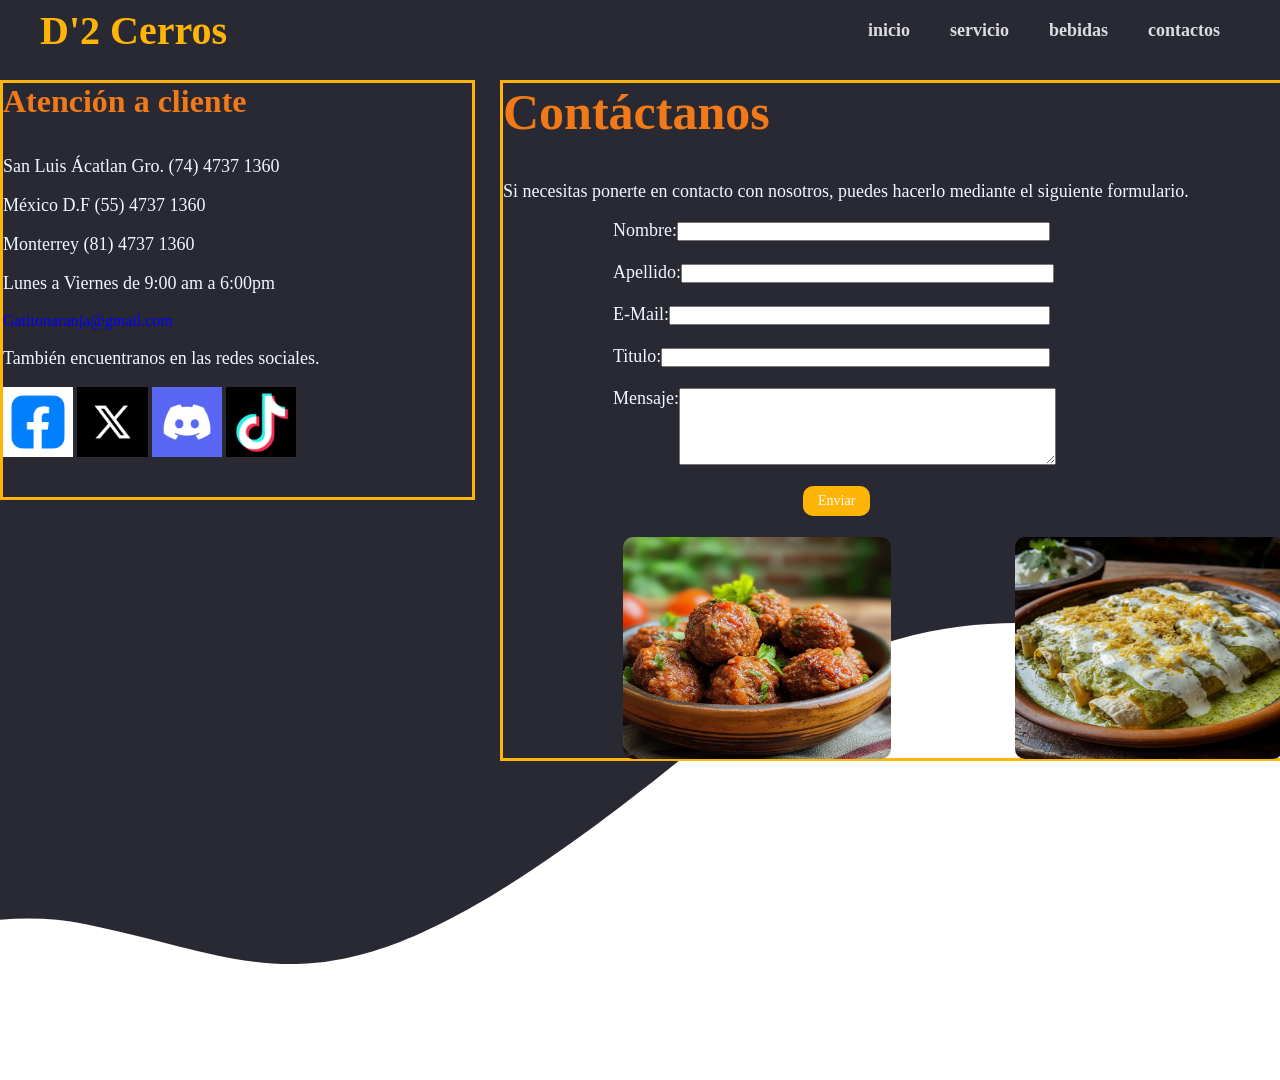
<file: contacto.html>
<!DOCTYPE html>
<html lang="en">
<head>
    <meta charset="UTF-8">
    <meta name="viewport" content="width=device-width, initial-scale=1.0">
    <title>contacto</title>
    <link rel="stylesheet" href="estilo.css">
</head>
<body>
    <header class="header">
         <div class="menu container">
            <a href="#" class="logo">D'2 Cerros</a>
            <input type="checkbox" id="menu"/>
            <label for="menu">
                <img src="images/menu.png" class="menu-icono" alt="">
            </label>
            <nav class="navbar">
                <ul>
                    <li><a href="index.html">inicio</a></li>
                    <li><a href="servicio.html">servicio</a></li>
                    <li><a href="bebidas">bebidas</a></li>
                    <li><a href="#">contactos</a></li>
                </ul>
            </nav>
         </div>
         <div class="contacto">
            <div class="izquierda">
                <h1> Atención a cliente</h1>
                <br/><br/>
                <p>San Luis Ácatlan Gro. (74) 4737 1360</p>
                <br/>
                <p>México D.F (55) 4737 1360</p>
                <br/>
                <p>Monterrey (81) 4737 1360</p>
                <br/>
                <p>Lunes a Viernes de 9:00 am a 6:00pm</p>
                <br/>
                <p1>Gatitonaranja@gmail.com</p1>
                <br/><br/>
                <p>También encuentranos en las redes sociales.</p>
                <br/>
                <div class="imagen">
                    <a href="http://www.facebook.com"><img src="images/logo facebook.jpg" alt=""></a>
                    <a href="http://www.twitter.com"><img src="images/logo twiter.jpg" alt=""></a>
                    <a href="https://discord.com"><img src="images/logo discord.jpg" alt=""></a>
                    <a href="https://www.tiktok.com"><img src="images/logo tik tok.jpg" alt=""></a>
                </div>
            </div>
            <div class="derecha">
                <h2>Contáctanos</h2>
                <p5>Si necesitas ponerte en contacto con nosotros, puedes hacerlo mediante el siguiente formulario.</p5>
                <br/><br/>
                <p>
                Nombre:<input type="text" name="control2" size="45" maxlength="60" />
                <br/><br/>
                Apellido:<input type="text" name="control2" size="45" maxlength="60" />
                <br/><br/>
                E-Mail:<input type="text" name="control2" size="46" maxlength="60" />
                <br/><br/>
                Titulo:<input type="text" name="control2" size="47" maxlength="60" />
                <br/><br/>
                Mensaje:<textarea name="control5" rows="5" cols="45"></textarea>
                <br/><br/>
                <a href="#" class="btn-3">Enviar</a>
                <br/><br/>
                </p>
                <div class="imagen2">
                    <img src="images/Albóndigas de carne molida 8.jpg" alt="">
                    <img src="images/Enchiladas Suizas 11.jpg" alt="">
                </div>
            </div>
         </div>
    </header>
</body>
</html>
</file>
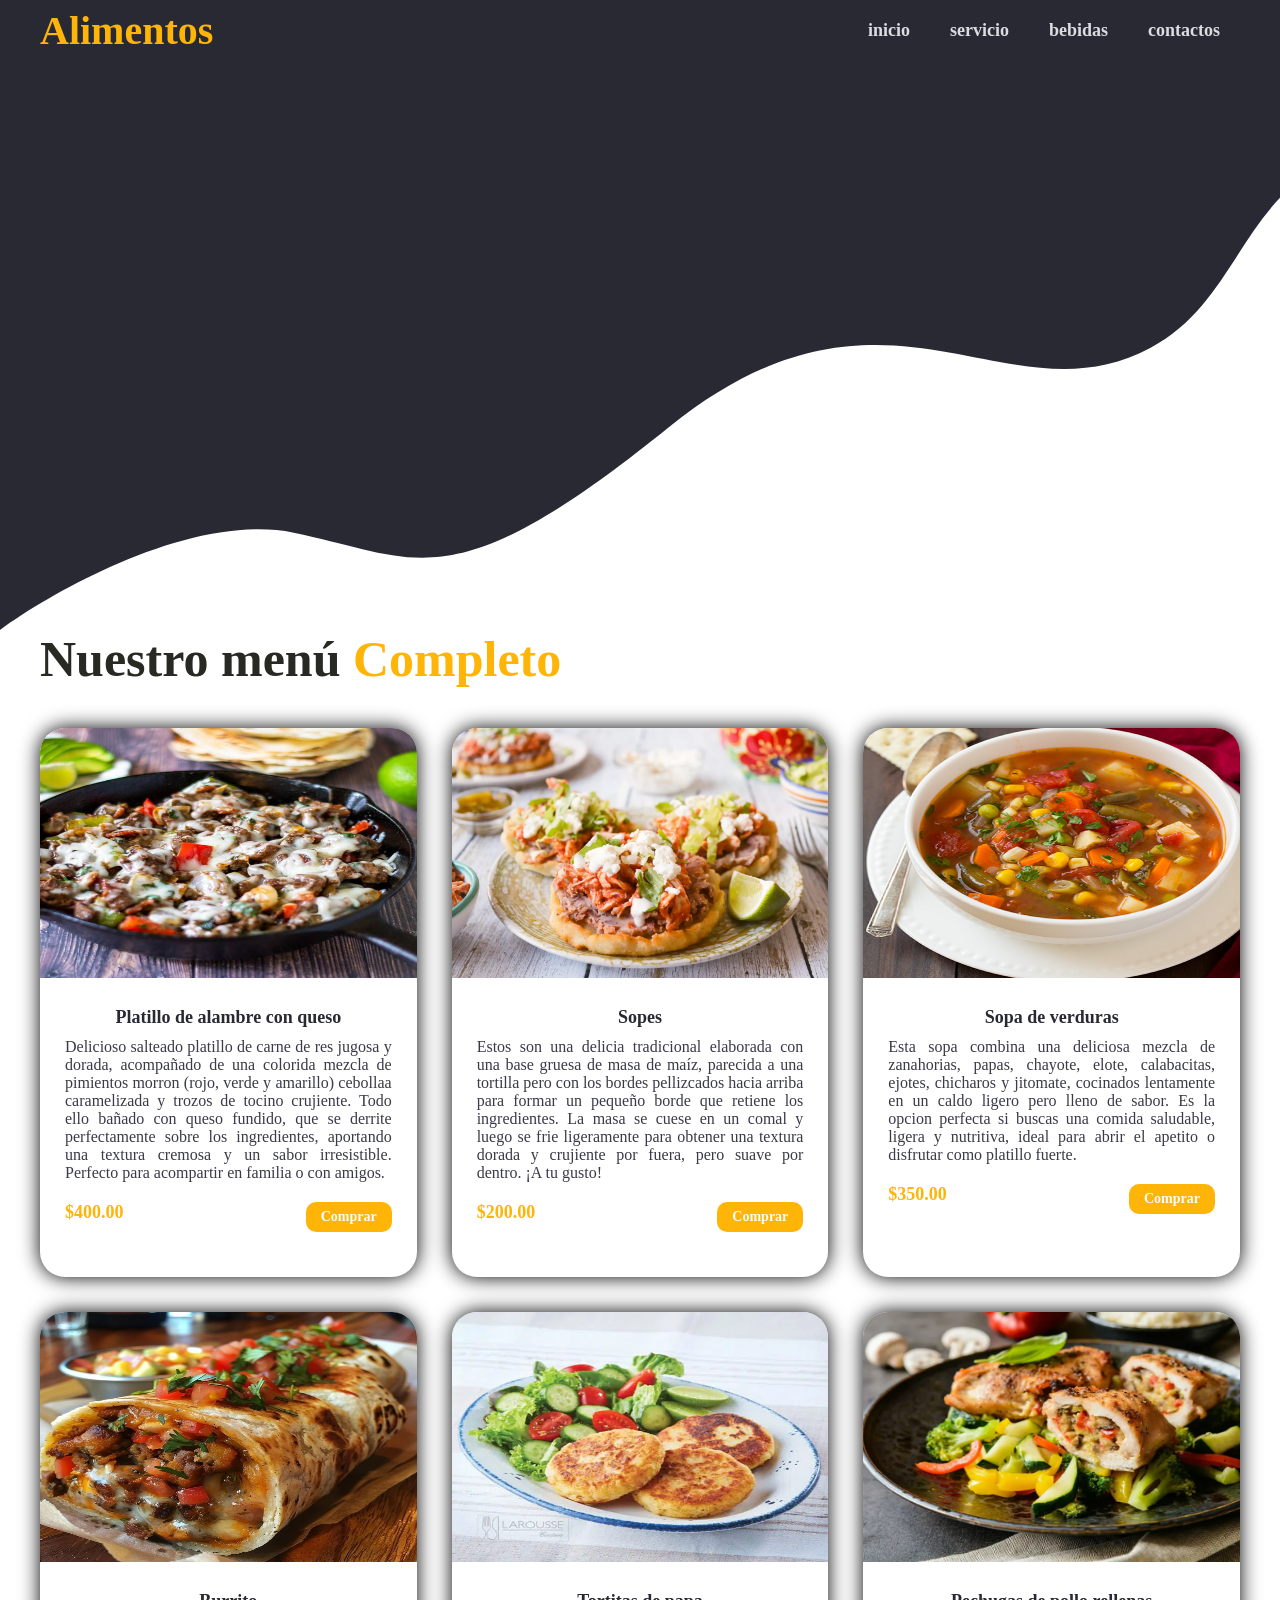
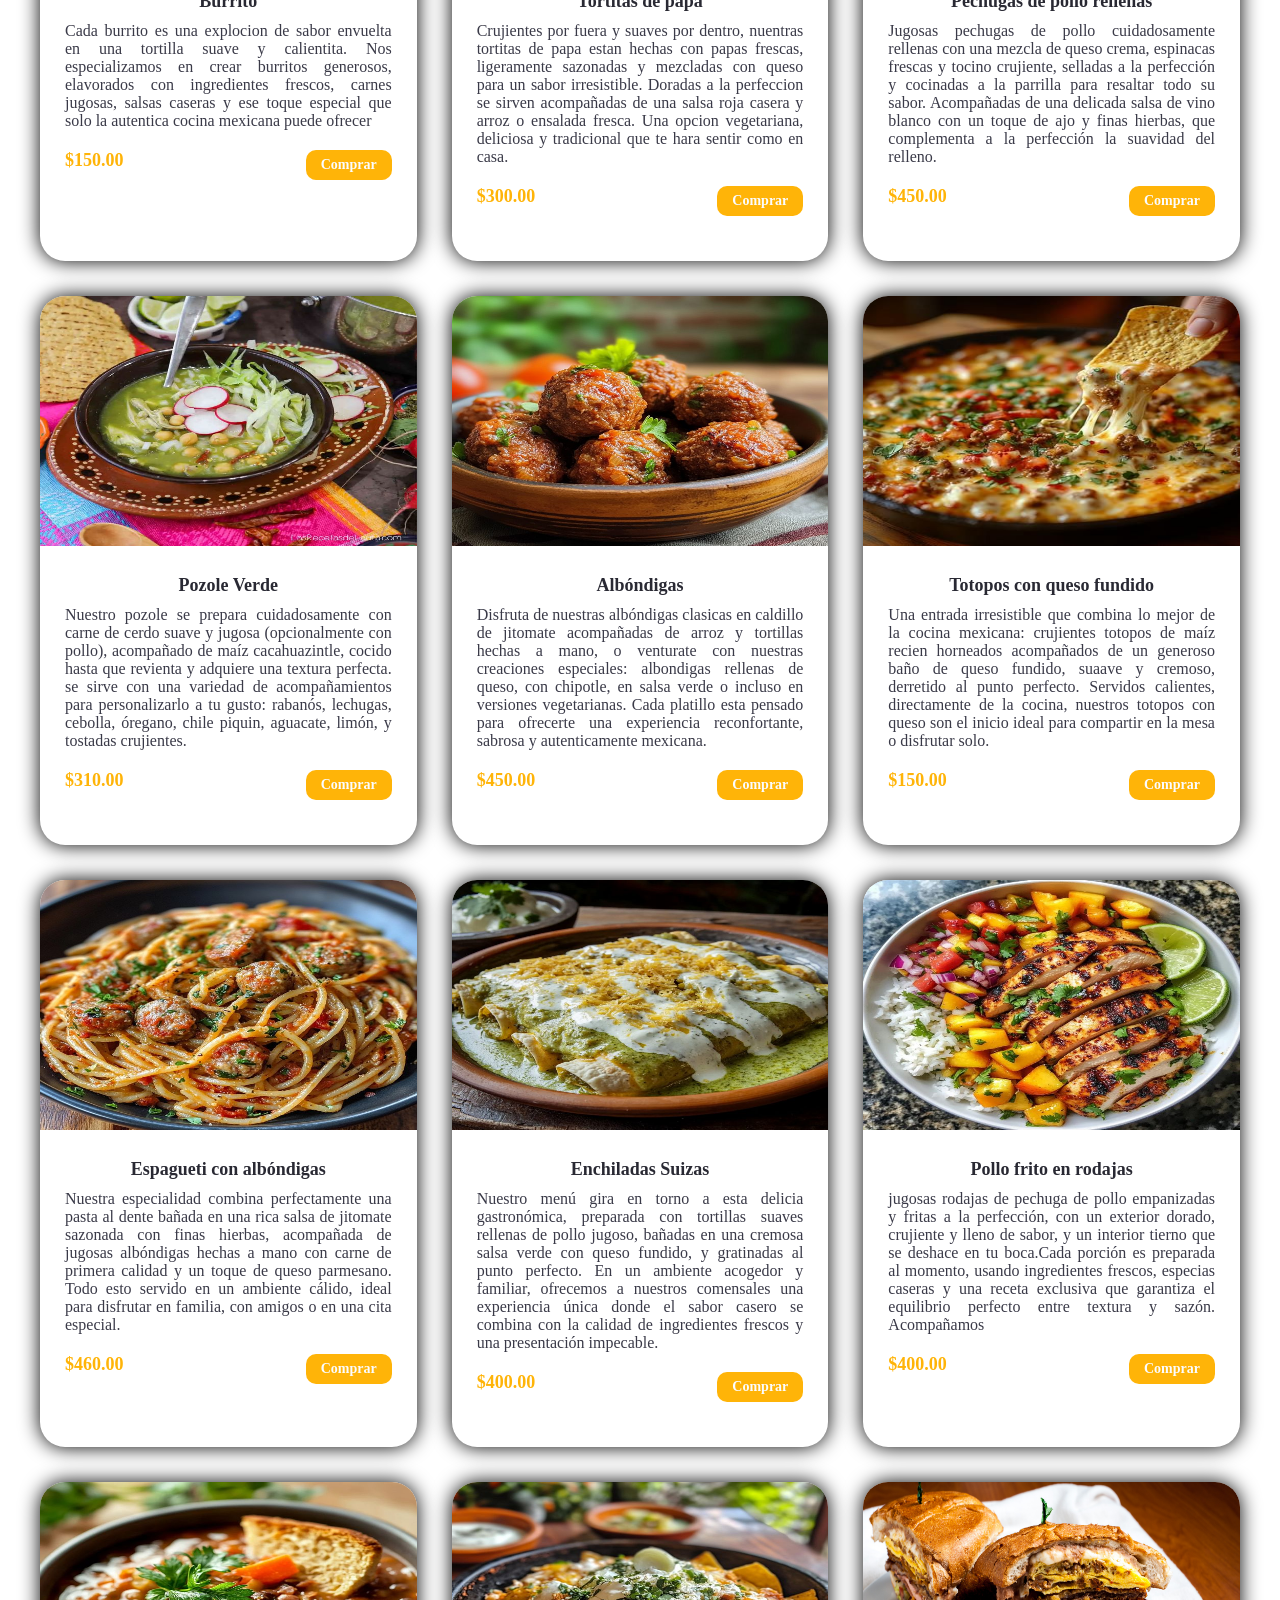
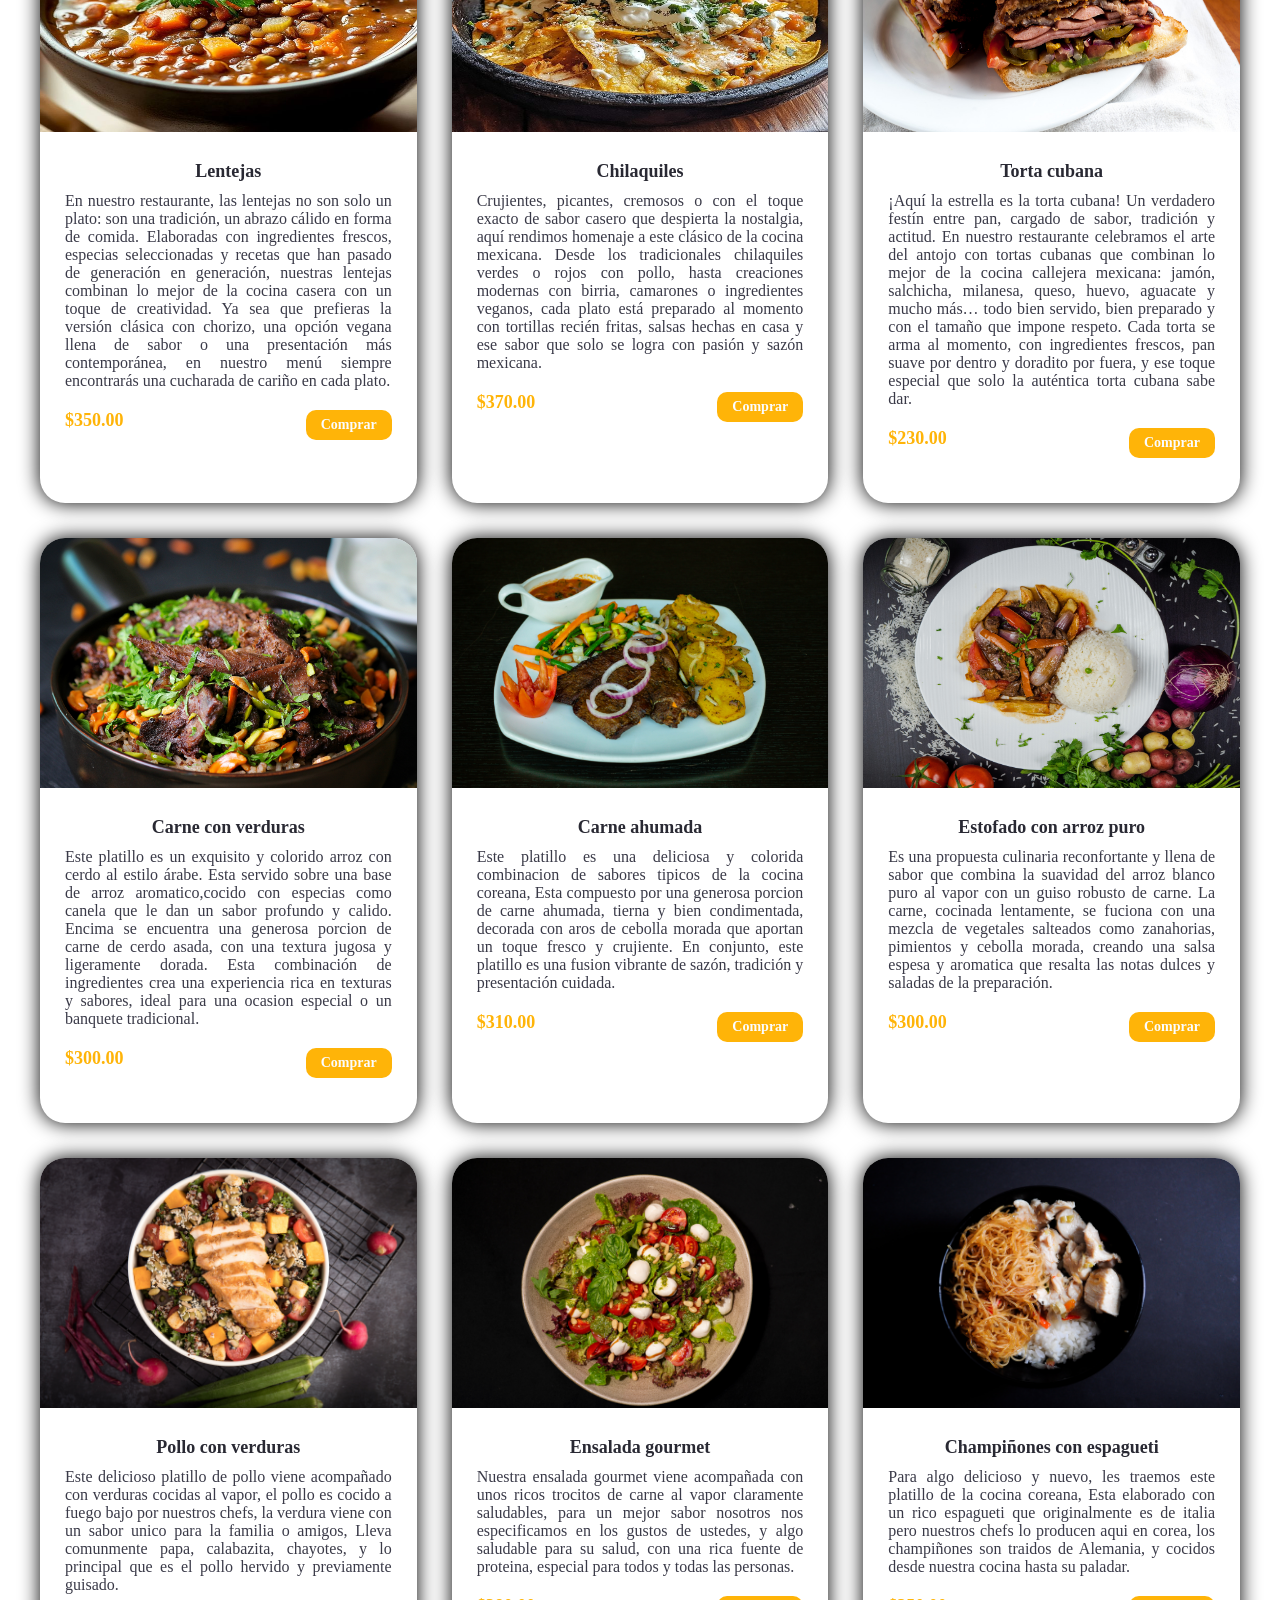
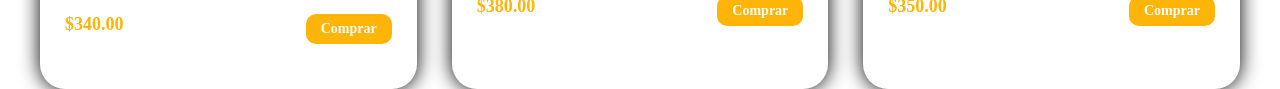
<file: menu.html>
<!DOCTYPE html>
<html lang="en">
<head>
    <meta charset="UTF-8">
    <meta name="viewport" content="width=device-width, initial-scale=1.0">
    <title>menú</title>
    <link rel="stylesheet" href="estilo.css">
</head>
<body>
    <header class="header">
         <div class="menu container">
            <a href="#" class="logo">Alimentos</a>
            <input type="checkbox" id="menu"/>
            <label for="menu">
                <img src="images/menu.png" class="menu-icono" alt="">
            </label>
            <nav class="navbar">
                <ul>
                    <li><a href="index.html">inicio</a></li>
                    <li><a href="servicio.html">servicio</a></li>
                    <li><a href="bebidas.html">bebidas</a></li>
                    <li><a href="contacto.html">contactos</a></li>
                </ul>
            </nav>
         </div>
    </header>
    <section class="menu-pl container">
        <h2>Nuestro menú <span>Completo</span></h2>
        <div class="general-content">
            <div class="general-txt">
                <img src="images/Tacos de Alambre 1.jpg" alt="">
                <h3>Platillo de alambre con queso</h3>
                <p>
                    Delicioso salteado platillo de carne de res jugosa y 
                    dorada, acompañado de una colorida mezcla de pimientos morron 
                    (rojo, verde y amarillo) cebollaa caramelizada y trozos de tocino
                    crujiente. Todo ello bañado con queso fundido, que se derrite perfectamente
                    sobre los ingredientes, aportando una textura cremosa y un sabor irresistible.
                    Perfecto para acompartir en familia o con amigos.
                </p>
                <div class="precio">
                    <span>$400.00</span>
                    <a href="#" class="btn-2">Comprar</a>
                </div>
            </div>
            <div class="general-txt">
                <img src="images/sopes 2.jpg" alt="">
                <h3>Sopes</h3>
                <p>
                    Estos son una delicia tradicional elaborada con una base 
                    gruesa de masa de maíz, parecida a una tortilla pero con los bordes 
                    pellizcados hacia arriba para formar un pequeño borde que retiene
                    los ingredientes. La masa se cuese en un comal y luego se frie
                    ligeramente para obtener una textura dorada y crujiente por fuera,
                    pero suave por dentro. ¡A tu gusto!
                </p>
                <div class="precio">
                    <span>$200.00</span>
                    <a href="#" class="btn-2">Comprar</a>
                </div>
            </div>
            <div class="general-txt">
                <img src="images/sopa-de-verduras 3.jpg" alt="">
                <h3>Sopa de verduras</h3>
                <p>
                    Esta sopa combina una deliciosa mezcla de zanahorias, papas, chayote,
                    elote, calabacitas, ejotes, chicharos y jitomate, cocinados lentamente 
                    en un caldo ligero pero lleno de sabor. Es la opcion perfecta si buscas
                    una comida saludable, ligera y nutritiva, ideal para abrir el apetito
                    o disfrutar como platillo fuerte.
                </p>
                <div class="precio">
                    <span>$350.00</span>
                    <a href="#" class="btn-2">Comprar</a>
                </div>
            </div>
            <div class="general-txt">
                <img src="images/Burrito 4.jpg" alt="">
                <h3>Burrito</h3>
                <p>
                    Cada burrito es una explocion de sabor envuelta en una tortilla suave
                    y calientita. Nos especializamos en crear burritos generosos, elavorados
                    con ingredientes frescos, carnes jugosas, salsas caseras y ese toque
                    especial que solo la autentica cocina mexicana puede ofrecer
                </p>
                <div class="precio">
                    <span>$150.00</span>
                    <a href="#" class="btn-2">Comprar</a>
                </div>
            </div>
            <div class="general-txt">
                <img src="images/TORTITAS-DE-PAPA 5.jpg" alt="">
                <h3>Tortitas de papa</h3>
                <p>
                    Crujientes por fuera y suaves por dentro, nuentras tortitas de papa 
                    estan hechas con papas frescas, ligeramente sazonadas y mezcladas con 
                    queso para un sabor irresistible. Doradas a la perfeccion se sirven 
                    acompañadas de una salsa roja casera y arroz o ensalada fresca. Una 
                    opcion vegetariana, deliciosa y tradicional que te hara sentir como en casa.
                </p>
                <div class="precio">
                    <span>$300.00</span>
                    <a href="#" class="btn-2">Comprar</a>
                </div>
            </div>
            <div class="general-txt">
                <img src="images/pechugas-de-pollo-rellena 6.jpg" alt="">
                <h3>Pechugas de pollo rellenas</h3>
                <p>
                    Jugosas pechugas de pollo cuidadosamente rellenas con una mezcla 
                    de queso crema, espinacas frescas y tocino crujiente, selladas 
                    a la perfección y cocinadas a la parrilla para resaltar todo su 
                    sabor. Acompañadas de una delicada salsa de vino blanco con un 
                    toque de ajo y finas hierbas, que complementa a la perfección 
                    la suavidad del relleno. 
                </p>
                <div class="precio">
                    <span>$450.00</span>
                    <a href="#" class="btn-2">Comprar</a>
                </div>
            </div>
            <div class="general-txt">
                <img src="images/Pozole Verde 7.jpg" alt="">
                <h3>Pozole Verde</h3>
                <p>
                    Nuestro pozole se prepara cuidadosamente con carne de cerdo suave
                    y jugosa (opcionalmente con pollo), acompañado de maíz cacahuazintle,
                    cocido hasta que revienta y adquiere una textura perfecta. se sirve
                    con una variedad de acompañamientos para personalizarlo a tu gusto:
                    rabanós, lechugas, cebolla, óregano, chile piquin, aguacate, limón, 
                    y tostadas crujientes. 
                </p>
                <div class="precio">
                    <span>$310.00</span>
                    <a href="#" class="btn-2">Comprar</a>
                </div>
            </div>
            <div class="general-txt">
                <img src="images/Albóndigas de carne molida 8.jpg" alt="">
                <h3>Albóndigas</h3>
                <p>
                    Disfruta de nuestras albóndigas clasicas en caldillo de jitomate
                    acompañadas de arroz y tortillas hechas a mano, o venturate con nuestras 
                    creaciones especiales: albondigas rellenas de queso, con chipotle, 
                    en salsa verde o incluso en versiones vegetarianas. Cada platillo esta
                    pensado para ofrecerte una experiencia reconfortante, sabrosa y 
                    autenticamente mexicana. 
                </p>
                <div class="precio">
                    <span>$450.00</span>
                    <a href="#" class="btn-2">Comprar</a>
                </div>
            </div>
            <div class="general-txt">
                <img src="images/nachos con chorizo y queso fundido 9.jpg" alt="">
                <h3>Totopos con queso fundido</h3>
                <p>
                    Una entrada irresistible que combina lo mejor de la cocina mexicana:
                    crujientes totopos de maíz recien horneados acompañados de un 
                    generoso baño de queso fundido, suaave y cremoso, derretido al punto
                    perfecto. Servidos calientes, directamente de la cocina, nuestros
                    totopos con queso son el inicio ideal para compartir en la mesa 
                    o disfrutar solo.
                </p>
                <div class="precio">
                    <span>$150.00</span>
                    <a href="#" class="btn-2">Comprar</a>
                </div>
            </div>
            <div class="general-txt">
                <img src="images/espagueti con albondigas 10.jpg" alt="">
                <h3>Espagueti con albóndigas</h3>
                <p>
                    Nuestra especialidad combina perfectamente una pasta al dente bañada
                     en una rica salsa de jitomate sazonada con finas hierbas, acompañada 
                     de jugosas albóndigas hechas a mano con carne de primera calidad y 
                     un toque de queso parmesano. Todo esto servido en un ambiente cálido, 
                     ideal para disfrutar en familia, con amigos o en una cita especial.
                </p>
                <div class="precio">
                    <span>$460.00</span>
                    <a href="#" class="btn-2">Comprar</a>
                </div>
            </div>
            <div class="general-txt">
                <img src="images/Enchiladas Suizas 11.jpg" alt="">
                <h3>Enchiladas Suizas</h3>
                <p>
                    Nuestro menú gira en torno a esta delicia gastronómica, preparada con tortillas
                    suaves rellenas de pollo jugoso, bañadas en una cremosa salsa verde con queso 
                    fundido, y gratinadas al punto perfecto.
                    En un ambiente acogedor y familiar, ofrecemos a nuestros comensales una 
                    experiencia única donde el sabor casero se combina con la calidad de ingredientes 
                    frescos y una presentación impecable.
                </p>
                <div class="precio">
                    <span>$400.00</span>
                    <a href="#" class="btn-2">Comprar</a>
                </div>
            </div>
            <div class="general-txt">
                <img src="images/pollo frito cortado 12.jpg" alt="">
                <h3>Pollo frito en rodajas</h3>
                <p>
                    jugosas rodajas de pechuga de pollo empanizadas y fritas a la perfección, con un
                    exterior dorado, crujiente y lleno de sabor, y un interior tierno que se deshace 
                    en tu boca.Cada porción es preparada al momento, usando ingredientes frescos,
                    especias caseras y una receta exclusiva que garantiza el equilibrio perfecto
                    entre textura y sazón. Acompañamos
                </p>
                <div class="precio">
                    <span>$400.00</span>
                    <a href="#" class="btn-2">Comprar</a>
                </div>
            </div>
            <div class="general-txt">
                <img src="images/lentejas 13.jpg" alt="">
                <h3>Lentejas</h3>
                <p>
                    En nuestro restaurante, las lentejas no son solo un plato: son una tradición, un abrazo 
                    cálido en forma de comida. Elaboradas con ingredientes frescos, especias seleccionadas
                    y recetas que han pasado de generación en generación, nuestras lentejas combinan lo 
                    mejor de la cocina casera con un toque de creatividad. Ya sea que prefieras la 
                    versión clásica con chorizo, una opción vegana llena de sabor o una presentación
                     más contemporánea, en nuestro menú siempre encontrarás una cucharada de cariño
                      en cada plato.
                </p>
                <div class="precio">
                    <span>$350.00</span>
                    <a href="#" class="btn-2">Comprar</a>
                </div>
            </div>
            <div class="general-txt">
                <img src="images/chilaquiles 14.jpg" alt="">
                <h3>Chilaquiles</h3>
                <p>
                    Crujientes, picantes, cremosos o con el toque exacto de sabor casero que 
                    despierta la nostalgia, aquí rendimos homenaje a este clásico de la cocina
                     mexicana. Desde los tradicionales chilaquiles verdes o rojos con pollo, hasta 
                     creaciones modernas con birria, camarones o ingredientes veganos, cada plato
                      está preparado al momento con tortillas recién fritas, salsas hechas en casa 
                      y ese sabor que solo se logra con pasión y sazón mexicana.
                </p>
                <div class="precio">
                    <span>$370.00</span>
                    <a href="#" class="btn-2">Comprar</a>
                </div>
            </div>
            <div class="general-txt">
                <img src="images/Torta_Cubana.jpg" alt="">
                <h3>Torta cubana</h3>
                <p>
                    ¡Aquí la estrella es la torta cubana! Un verdadero festín entre pan, cargado
                    de sabor, tradición y actitud. En nuestro restaurante celebramos el arte del
                    antojo con tortas cubanas que combinan lo mejor de la cocina callejera mexicana:
                    jamón, salchicha, milanesa, queso, huevo, aguacate y mucho más… todo bien
                    servido, bien preparado y con el tamaño que impone respeto. Cada torta
                    se arma al momento, con ingredientes frescos, pan suave por dentro y 
                    doradito por fuera, y ese toque especial que solo la auténtica torta 
                    cubana sabe dar.
                </p>
                <div class="precio">
                    <span>$230.00</span>
                    <a href="#" class="btn-2">Comprar</a>
                </div>
             </div>
                <div class="general-txt">
                <img src="images/pl1.jpg" alt="">
                <h3>Carne con verduras</h3>
                <p>
                    Este platillo es un exquisito y colorido arroz
                    con cerdo al estilo árabe. Esta servido sobre una base 
                    de arroz aromatico,cocido con especias como canela que le 
                    dan un sabor profundo y calido. Encima se encuentra una generosa
                    porcion de carne de cerdo asada, con una textura jugosa y 
                    ligeramente dorada. Esta combinación de ingredientes crea una 
                    experiencia rica en texturas y sabores, ideal para una ocasion especial
                    o un banquete tradicional.
                </p>
                <div class="precio">
                    <span>$300.00</span>
                    <a href="#" class="btn-2">Comprar</a>
                </div>
            </div>
            <div class="general-txt">
                <img src="images/pl2.jpg" alt="">
                <h3>Carne ahumada</h3>
                <p>
                    Este platillo es una deliciosa y colorida combinacion de sabores
                    tipicos de la cocina coreana, Esta compuesto por una generosa 
                    porcion de carne ahumada, tierna y bien condimentada, decorada con aros 
                    de cebolla morada que aportan un toque fresco y crujiente.
                    En conjunto, este platillo es una fusion vibrante de sazón, tradición 
                    y presentación cuidada.
                </p>
                <div class="precio">
                    <span>$310.00</span>
                    <a href="#" class="btn-2">Comprar</a>
                </div>
            </div>
            <div class="general-txt">
                <img src="images/pl3.jpg" alt="">
                <h3>Estofado con arroz puro</h3>
                <p>
                    Es una propuesta culinaria reconfortante y llena de sabor que 
                    combina la suavidad del arroz blanco puro al vapor con un guiso robusto
                    de carne. La carne, cocinada lentamente, se fuciona con una mezcla 
                    de vegetales salteados como zanahorias, pimientos y cebolla morada, 
                    creando una salsa espesa y aromatica que resalta las notas dulces 
                    y saladas de la preparación.
                </p>
                <div class="precio">
                    <span>$300.00</span>
                    <a href="#" class="btn-2">Comprar</a>
                </div>
            </div>
            <div class="general-txt">
                <img src="images/pl4.jpg" alt="">
                <h3>Pollo con verduras</h3>
                <p>
                    Este delicioso platillo de pollo viene acompañado con verduras cocidas
                    al vapor, el pollo es cocido a fuego bajo por nuestros chefs, la 
                    verdura viene con un sabor unico para la familia o amigos, 
                    Lleva comunmente papa, calabazita, chayotes, y lo principal
                    que es el pollo hervido y previamente guisado.
                </p>
                <div class="precio">
                    <span>$340.00</span>
                    <a href="#" class="btn-2">Comprar</a>
                </div>
            </div>
            <div class="general-txt">
                <img src="images/pl5.jpg" alt="">
                <h3>Ensalada gourmet</h3>
                <p>
                    Nuestra ensalada gourmet viene acompañada con unos ricos trocitos de 
                    carne al vapor claramente saludables, para un mejor sabor nosotros
                    nos especificamos en los gustos de ustedes, y algo saludable para 
                    su salud, con una rica fuente de proteina, especial para todos
                    y todas las personas.
                </p>
                <div class="precio">
                    <span>$380.00</span>
                    <a href="#" class="btn-2">Comprar</a>
                </div>
            </div>
            <div class="general-txt">
                <img src="images/pl6.jpg" alt="">
                <h3>Champiñones con espagueti</h3>
                <p>
                    Para algo delicioso y nuevo, les traemos este platillo de la cocina 
                    coreana, Esta elaborado con un rico espagueti que originalmente es 
                    de italia pero nuestros chefs lo producen aqui en corea, los champiñones
                    son traidos de Alemania, y cocidos desde nuestra cocina hasta su paladar.
                </p>
                <div class="precio">
                    <span>$350.00</span>
                    <a href="#" class="btn-2">Comprar</a>
            </div>
        </div>
    </section>
</body>
</html>
</file>
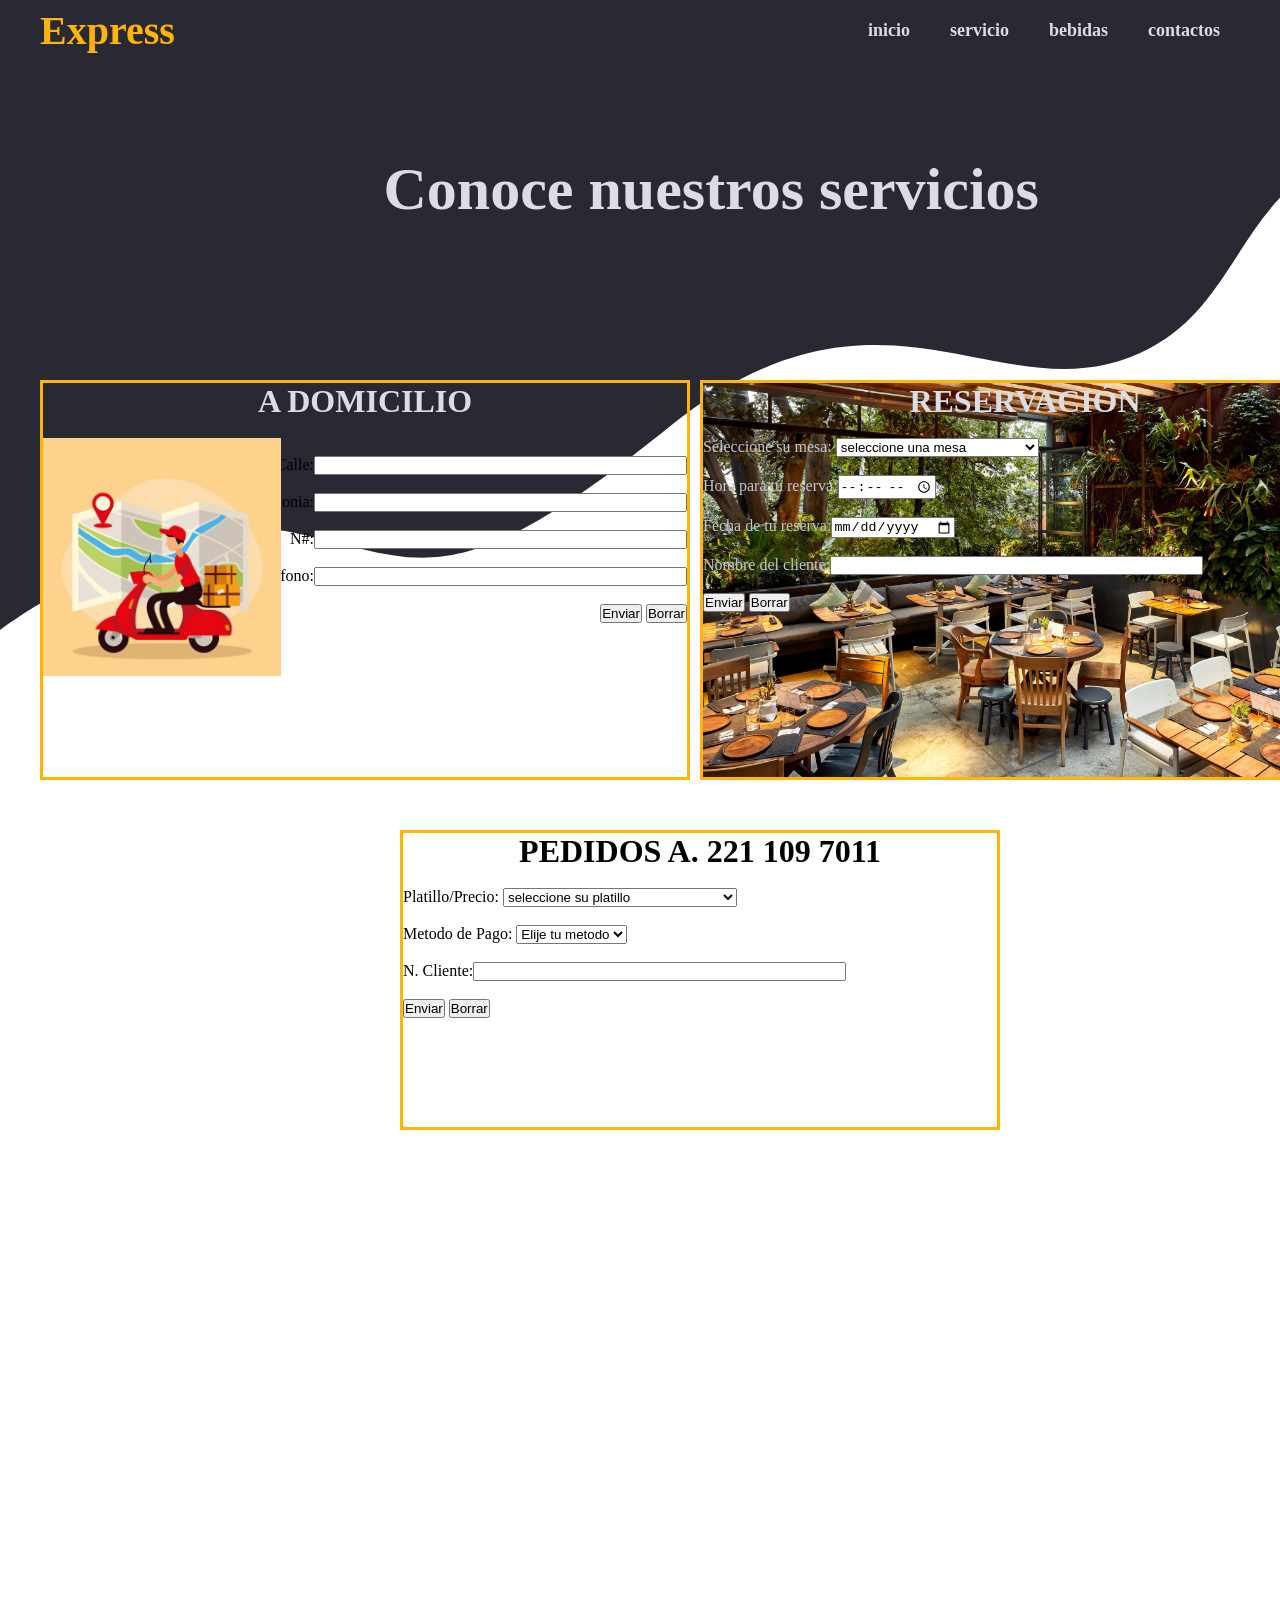
<file: servicio.html>
<!DOCTYPE html>
<html lang="en">
<head>
    <meta charset="UTF-8">
    <meta name="viewport" content="width=device-width, initial-scale=1.0">
    <title>servicio</title>
    <link rel="stylesheet" href="estilo.css">
</head>
<body>
    <header class="header">
         <div class="menu container">
            <a href="#" class="logo">Express</a>
            <input type="checkbox" id="menu"/>
            <label for="menu">
                <img src="images/menu.png" class="menu-icono" alt="">
            </label>
            <nav class="navbar">
                <ul>
                    <li><a href="index.html">inicio</a></li>
                    <li><a href="#">servicio</a></li>
                    <li><a href="bebidas.html">bebidas</a></li>
                    <li><a href="contacto.html">contactos</a></li>
                </ul>
            </nav>
         </div>
         <div class="titu">
            <h1>Conoce nuestros servicios</h1>
         </div>
    </header>
    <div class="domicilio">
        <h1>A DOMICILIO</h1>
        <br/><br/>
        <form action="">
        Calle:<input type="text" name="control2" size="45" maxlength="60" />
        <br/><br/>
        Colonia:<input type="text" name="control2" size="45" maxlength="60" />
        <br/><br/>
        N#:<input type="text" name="control2" size="45" maxlength="60" />
        <br/><br/>
        Telefono:<input type="text" name="control2" size="45" maxlength="60" />
        <br/><br/>
        <input type="submit" value="Enviar" />
        <input type="reset" value="Borrar" />
        </form>
        <div class="img">
            <img src="images/moto-repartidor.jpg" alt="">
        </div>
    </div>
    <div class="reservacion">
        <h1>RESERVACIÓN</h1>
        <br/>
        <form action="">
            <label for="mesa">Seleccione su mesa:</label>
            <select name="mesa" id="mesa-seleccionada">
                <option value="">seleccione una mesa</option>
                <option value="mesa 1">mesa 1 para 2 personas</option>
                <option value="mesa 2">mesa 2 para 4 personas</option>
                <option value="mesa 3">mesa 3 para toda la familia</option>
                <option value="mesa 4">mesa 4 exclusiva en la terraza</option>
                <option value="mesa 5">mesa 5 con musica en vivo</option>
                <option value="mesa 6">mesa 6 con vista al atardecer</option>
            </select>
         <br/><br/>
        <P>
            Hora para tu reserva:<input type="time" name="control-hora" />
        </P>
         <br/>
        <p>
            Fecha de tu reserva:<input type="date" name="control-fecha" />
        </p>
         <br/>
        <p>
            Nombre del cliente:<input type="text" name="control2" size="45" maxlength="60" />
        </p>
         <br/>
        <input type="submit" value="Enviar" />
        <input type="reset" value="Borrar" />
    </form>
    </div>
    <div class="pedidos">
        <h1>PEDIDOS A. 221 109 7011</h1>
        <br/>
        <form action="">
            <label for="platillo/precio">Platillo/Precio:</label>
            <select name="mesa" id="mesa-seleccionada">
                <option value="">seleccione su platillo</option>
                <option value="">Alambre con queso/$400.00</option>
                <option value="">Sopes/$200.00</option>
                <option value="">Sopa de verduras/$450.00</option>
                <option value="">Burrito/$150.00</option>
                <option value="">Tortitas de papa/$300.00</option>
                <option value="">Pechugas de pollo rellenas/$450.00</option>
                <option value="">Pozole verde/$310.00</option>
                <option value="">Albondigas/$450.00</option>
                <option value="">Totopos con queso fundido/$150.00</option>
                <option value="">Espagueti con albondigas/$460.00</option>
                <option value="">Enchiladas suizas/$400.00</option>
                <option value="">Pollo frito en rodajas/$400.00</option>
                <option value="">Lentejas/$350.00</option>
                <option value="">Chilaquiles/$370.00</option>
                <option value="">Torta cubana/$230.00</option>
                <option value="">Carne con verduras/$300.00</option>
                <option value="">Carne ahumada/$310.00</option>
                <option value="">Estofado con arroz puro/$300.00</option>
                <option value="">Pollo con verduras/$340.00</option>
                <option value="">Ensalada gourmet/$380.00</option>
                <option value="">Champiñones con espagueti</option>
            </select>
        </form>
         <br/>
        <form action="">
            <label for="">Metodo de Pago:</label>
            <select name="" id="metodo-pago">
                <option value="">Elije tu metodo</option>
                <option value="">Efectivo</option>
                <option value="">Tarjeta</option>
            </select>
        </form>
         <br/>
        <p>
             N. Cliente:<input type="text" name="control2" size="45" maxlength="60" />
        </p>
         <br/>
        <input type="submit" value="Enviar" />
        <input type="reset" value="Borrar" />
    </div>
</body>
</html>
</file>
<file: estilo.css>
*{
    margin: 0;
    padding: 0;
    box-sizing: border-box;
    text-decoration: none;
    list-style: none;
}
.container{
    max-width: 1200px;
    margin: 0 auto;
}
.header{
    background-image: url(images/bg.svg);
    background-position: center bottom;
    background-size: cover;
    background-repeat: no-repeat;
    display: flex;
    align-items: center;
    min-height: 70vh;
    padding: 80px 0 0 0;
}
.menu{
    position: absolute;
    top: 0;
    left: 0;
    right: 0;
    display: flex;
    align-items: center;
    justify-content: space-between;
}
.logo{
    color: #ffb408;
    font-size: 40px;
    font-weight: 800;
}
.menu .navbar ul li{
    position: relative;
    float: left;
}
.menu .navbar ul li a{
    font-size: 18px;
    padding: 20px;
    color: #dcdde2;
    display: block;
    font-weight: 600;
}
.menu .navbar ul li a:hover{
    color: #ffb408;
}
#menu{
    display: none;
}
.menu-icono{
    width: 25px;
}
.menu label{
    cursor: pointer;
    display: none;
}
.header-content{
    display: flex;
}
.header-txt{
    width: 50%;
    margin-bottom: 50px;
}
.header-txt h1{
    font-size: 90px;
    color: #ffb408;
    line-height: 85px;
    margin-bottom: 10px;
}
.header-txt span{
    font-size: 90px;
}
.header-txt p{
    font-size: 16px;
    color: #e6e6e6;
    margin-bottom: 15px;
    text-align: justify;
}
.header-img{
    width: 30%;
    text-align: center;
}
.header-img img{
    width: 300px;
}
.btn-1{
    display: inline-block;
    padding: 13px 20px;
    color: #ffb408;
    border: 1px solid #ffb408;
    border-radius: 15px;
    margin-right: 30px;
    font-size: 16px;
    text-transform: capitalize;
    margin-bottom: 100px;
}
.btn-1:hover{
    color: #dcdde2;
    background-color: #ffb408;  
}
.menu-pl{
    pad: 0 0 100px 0;
}
h2{
    font-size: 50px;
    color: #292923;
    margin-bottom: 40px;
}
span{
    color: #ffb408;
}
.general-content{
    display: grid;
    grid-template-columns: repeat(3, 1fr);
    grid-gap:35px
}
.general-txt{
    border-radius: 25px;
    box-shadow: 0 0 20px rgb(0, 0, 0);
    padding-bottom: 35px;
}
.general-txt img{
    border-radius: 25px 25px 0 0;
    width: 100%;
    height: 250px;
}
.general-txt h3{
    font-size: 18px;
    color: #292933;
    padding: 25px 25px 10px 25px;
    text-align: center;
}
.general-txt p{
    font-size: 16px;
    color: #3a3a48;
    padding: 0 25px 20px 25px;
    text-align: justify;
}
.precio{
    padding: 0 25px 10px 25px;
    display: flex;
    justify-content: space-between;
}
.precio{
    color: #ffb408;
    font-size: 18px;
    font-weight: 600;
}
.btn-2{
    display: inline-block;
    background-color: #ffb408;
    font-size: 14px;
    padding: 7px 15px;
    color: #fbfcff;
    border-radius: 10px;
}
.acercade{
    padding: 100px 0;
    margin-bottom: 100px;
    background-color: #292933;
}
.acercade-txt{
    width: 50%;
}
.acercade-content{
    display: flex;
}
.acercade-txt h2{
    color: #fbfcff;
}
.acercade-txt p{
    color: #c4c4ce;
    font-size: 16px;
    margin-bottom: 40px;
}
.hambuger{
    display: flex;
    align-items: center;
    justify-content: space-between;
}
.hambuger span{
    font-size: 80px;
    font-weight: 800;
}
.acercade.img{
    width: 50%;
    text-align: right;
}
.footer{
    background-color: #292933;
    padding: 50px 0;
}
.footer-content{
    display: flex;
    justify-content: space-between;
}
.link h3{
    color: #dcdde2;
    text-transform: uppercase;
}
.link a{
    color: #ffb408;
    font-size: 20px;
    display: block;
    margin-bottom: 20px;
}
.link a:hover{
    color: #dcdde2;
}
.contacto{
    height: 1000px;
    width: 100%;
}
.izquierda{
    height: 420px;
    width: 475px;
    border: 3px solid #ffb408 ;
}
.derecha{
    border: 3px solid #ffb408;
    height: 681px;
    width: 900px;
    margin-left: 500px;
    position: relative;
    bottom: 420px;
}
.izquierda p1{
    color: blue;
}
.izquierda h1{
    color: rgb(241, 122, 24);
}
textarea[name="control5"]{
    vertical-align: top;
}
.btn-3{
    display: inline-block;
    background-color: #ffb408;
    font-size: 14px;
    padding: 7px 15px;
    color: #fbfcff;
    border-radius: 10px;
    margin-left: 190px;
}
.derecha p{
    margin-left: 110px;
    color: aliceblue;
    font-size: 18px;
}
.derecha p5{
    color: aliceblue;
    font-size: 18px;
}
.izquierda p{
    color: aliceblue;
    font-size: 18px;
}
.btn-4{
    display: inline-block;
    background-color: #ffb408;
    font-size: 14px;
    padding: 7px 15px;
    color: #fbfcff;
    border-radius: 10px;
}
.izquierda img{
    width: 15%;
}
.derecha h2{
    color: rgb(241, 122, 24);
}
.derecha img{
    width: 30%;
    height: 222px;
    border-radius: 10px;
    position: relative;
    margin-left: 120px;
}
.titu h1{
    width: 217%;
    height: 100px;
    position: relative;
    bottom: 150px;
    text-align: center;
    font-size: 60px;
    color: #dcdde2;
}
.domicilio{
    border: 3px solid #ffb408;
    width: 650px;
    height: 400px;
    position: relative;
    bottom: 250px;
    left: 40px;
}
.reservacion{
    background-image: url(images/restaurante\ mesas.jpg);
    background-repeat: no-repeat;
    background-size: cover;
    background-position: center;
    justify-content: center;
    border: 3px solid #ffb408;
    width: 650px;
    height: 400px;
    position: relative;
    bottom: 650px;
    left: 700px;
}
.pedidos{
    border: 3px solid #ffb408;
    width: 600px;
    height: 300px;
    position: relative;
    bottom: 600px;
    left: 400px;
}
.domicilio h1{
    text-align: center;
    color: #dcdde2;
}
.reservacion h1{
    text-align: center;
    color: #dcdde2;
}
.pedidos h1{
    text-align: center;
}
.domicilio img{
    width: 37%;
    text-align: left;
    position: relative;
    bottom: 185px;
}
.domicilio form{
    text-align: right;
}
.reservacion p{
    color: #c4c4ce;
}
.reservacion form{
    color: #c4c4ce;
}
.jugos{
    border: 3px solid #ffb408;
    width: 470px;
    height: 2190px;
}
.jugos-content{
    display: grid;
    grid-template-columns: repeat(2,1fr);
    grid-gap: 15px;
}
.jugs{
    border-radius: 25px;
    box-shadow: 0 0 20px rgb(0,0,0,0.2);
    padding-bottom: 10px;
}
.pr{
    color: #fc0000;
}
.jugs p{
    color: #dcdde2;
}
.jugs img{
    height: 150px;
    width: 80%;
    border-radius: 20px 20px 20px 20px;
    position: relative;
    left: 20px;
}
.jugs p{
    text-align: center;
    color: #0072dd;
}
.jugos h1{
    color: #dcdde2;
    text-align: center;
}
.btn-5{
    display: inline-block;
    padding: 7px 12px;
    color: #fc0000;
    border: 1px solid #fc0000;
    border-radius: 15px;
    margin-right: 5px;
    font-size: 15px;
    text-transform: capitalize;
}
.btn-5:hover{
    color: #dcdde2;
    background-color: #fc0000;  
}
.jugos-verd{
    border: 3px solid #ffb408;
    width: 470px;
    height: 1140px;
    position: relative;
    bottom: 525px;
    left: 8px;
}
.jugos-verd h1{
    color: #dcdde2;
    text-align: center;
}
.aguafresca{
     border: 3px solid #ffb408;
    width: 470px;
    height: 1043px;
    position: relative;
    margin-top: 38px;
}
.aguafresca h1{
    color: #dcdde2;
    text-align: center;
}
.bebidas-trad{
    border: 3px solid #ffb408;
    width: 470px;
    height: 2190px;
    position: relative;
    left: 15px;
}
.bebidas-trad h1{
    color: #dcdde2;
    text-align: center;
}
.cerveza{
    border: 3px solid #ffb408;
    width: 100%;
    height: 800px;
    margin-top: 110px;
}
.cerveza h1{
    color: #000000;
    text-align: center
}
.cerveza p{
    text-transform: uppercase;
}
.cerve-content{
    display: grid;
    grid-template-columns: repeat(6,1fr);
    grid-gap: 15px;
}
.cerv{
    border-radius: 25px;
    box-shadow: 0 0 20px rgb(0,0,0,0.2);
    padding-bottom: 10px;
}
.cerv img{
    height: 150px;
    width: 80%;
    border-radius: 20px 20px 20px 20px;
    position: relative;
    left: 20px;
}
.cerv p{
    text-align: center;
}
.vino{
    border: 3px solid #ffb408;
    width: 100%;
    height: 800px;
    margin-top: 20PX;
}
.vino h1{
    color: #000000;
    text-align: center;
}
.vino p{
    text-transform: uppercase
}
.mezcal{
    border: 3px solid #ffb408;
    width: 100%;
    height: 800px;
    margin-top: 20PX;
}
.mezcal p{
    text-transform: uppercase;
}
.mezcal h1{
    color: #000000;
    text-align: center;
}
</file>
